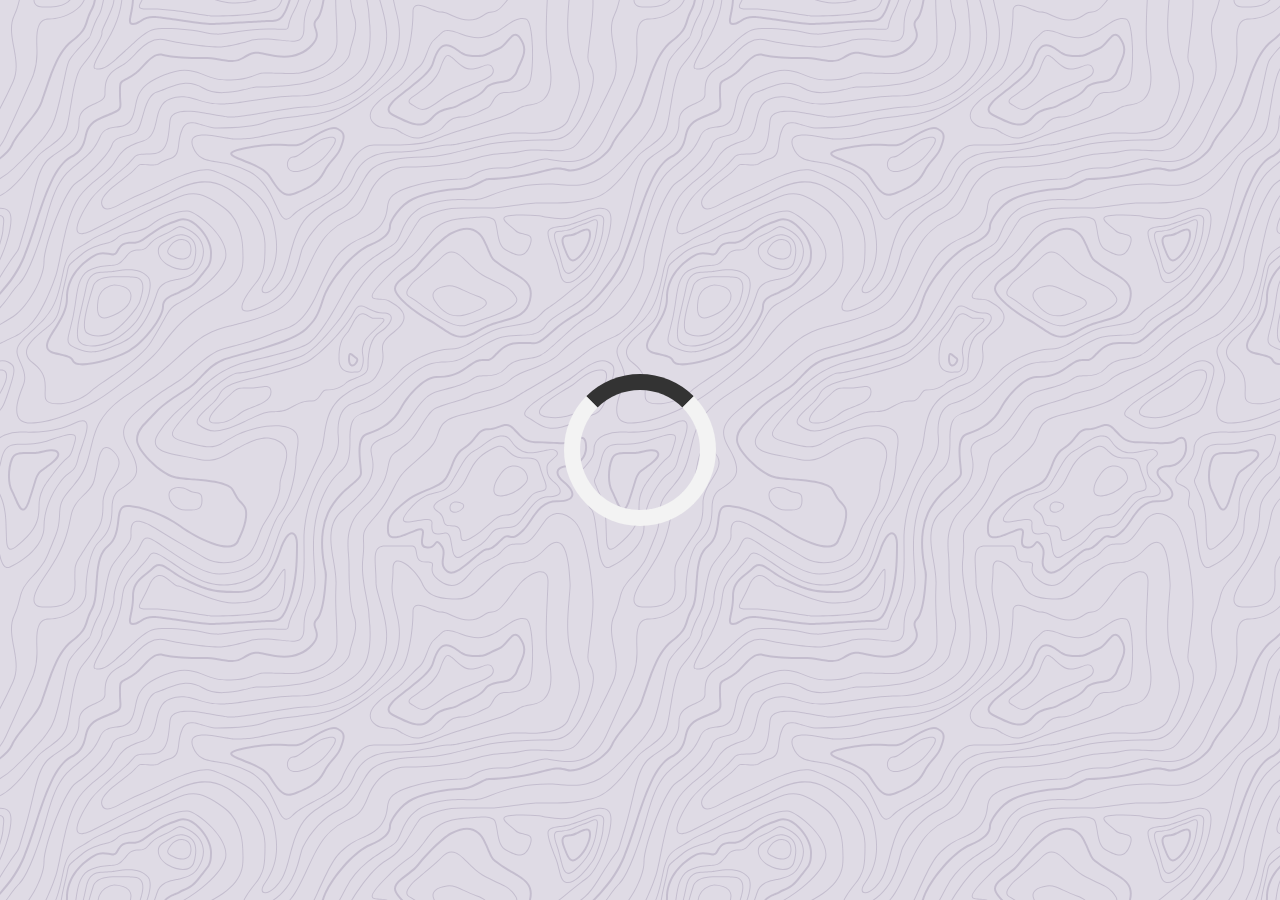
<file: index.html>
<!DOCTYPE html>
<html lang="en">
<head>
    <meta charset="UTF-8">
    <meta name="viewport" content="width=device-width, initial-scale=1.0">
    <title>Quote Generator</title>
    <link rel="icon" type="image/png" href="favicon.png">
    <link rel="stylesheet" href="https://cdnjs.cloudflare.com/ajax/libs/font-awesome/5.10.2/css/all.min.css"/>
    <link rel="stylesheet" href="style.css">
</head>
<body>
    <div class="quote-container" id="quote-container">
        <!-- Quote -->
        <div class="quote-text">
            <i class="fas fa-quote-left">
                <span id="quote"></span>
            </i>
            <!-- Author -->
            <div class="quote-author">
                <span id="author"></span>
            </div>
            <!-- Buttons -->
            <div class="button-container">
                <button class="twitter-button" id="twitter" title="tweet this!">
                    <i class="fab fa-twitter"></i>
                </button>
                <button id="new-quote">New Quote</button>
            </div>
        </div>
    </div>
    <!-- Loader -->
    <div class="loader" id="loader"></div>
    <!-- Script -->
    <script src="script.js"></script>
    <!-- locally loaded quotes -->
    <script src="quotes.js"></script> 
</body>
</html>
</file>
<file: style.css>
@import url('https://fonts.googleapis.com/css2?family=Playfair+Display&display=swap');


html {
  box-sizing: border-box;
}

body {
  margin: 0;
  min-height: 100vh;
  background-color: #DFDBE5;
  background-image: url("data:image/svg+xml,%3Csvg xmlns='http://www.w3.org/2000/svg' width='600' height='600' viewBox='0 0 600 600'%3E%3Cpath fill='%239C92AC' fill-opacity='0.4' d='M600 325.1v-1.17c-6.5 3.83-13.06 7.64-14.68 8.64-10.6 6.56-18.57 12.56-24.68 19.09-5.58 5.95-12.44 10.06-22.42 14.15-1.45.6-2.96 1.2-4.83 1.9l-4.75 1.82c-9.78 3.75-14.8 6.27-18.98 10.1-4.23 3.88-9.65 6.6-16.77 8.84-1.95.6-3.99 1.17-6.47 1.8l-6.14 1.53c-5.29 1.35-8.3 2.37-10.54 3.78-3.08 1.92-6.63 3.26-12.74 5.03a384.1 384.1 0 0 1-4.82 1.36c-2.04.58-3.6 1.04-5.17 1.52a110.03 110.03 0 0 0-11.2 4.05c-2.7 1.15-5.5 3.93-8.78 8.4a157.68 157.68 0 0 0-6.15 9.2c-5.75 9.07-7.58 11.74-10.24 14.51a50.97 50.97 0 0 1-4.6 4.22c-2.33 1.9-10.39 7.54-11.81 8.74a14.68 14.68 0 0 0-3.67 4.15c-1.24 2.3-1.9 4.57-2.78 8.87-2.17 10.61-3.52 14.81-8.2 22.1-4.07 6.33-6.8 9.88-9.83 12.99-.47.48-.95.96-1.5 1.48l-3.75 3.56c-1.67 1.6-3.18 3.12-4.86 4.9a42.44 42.44 0 0 0-9.89 16.94c-2.5 8.13-2.72 15.47-1.76 27.22.47 5.82.51 6.36.51 8.18 0 10.51.12 17.53.63 25.78.24 4.05.56 7.8.97 11.22h.9c-1.13-9.58-1.5-21.83-1.5-37 0-1.86-.04-2.4-.52-8.26-.94-11.63-.72-18.87 1.73-26.85a41.44 41.44 0 0 1 9.65-16.55c1.67-1.76 3.18-3.27 4.83-4.85.63-.6 3.13-2.96 3.75-3.57a71.6 71.6 0 0 0 1.52-1.5c3.09-3.16 5.86-6.76 9.96-13.15 4.77-7.42 6.15-11.71 8.34-22.44.86-4.21 1.5-6.4 2.68-8.6.68-1.25 1.79-2.48 3.43-3.86 1.38-1.15 9.43-6.8 11.8-8.72 1.71-1.4 3.26-2.81 4.7-4.3 2.72-2.85 4.56-5.54 10.36-14.67a156.9 156.9 0 0 1 6.1-9.15c3.2-4.33 5.9-7.01 8.37-8.07 3.5-1.5 7.06-2.77 11.1-4.02a233.84 233.84 0 0 1 7.6-2.2l2.38-.67c6.19-1.79 9.81-3.16 12.98-5.15 2.14-1.33 5.08-2.33 10.27-3.65l6.14-1.53c2.5-.63 4.55-1.2 6.52-1.82 7.24-2.27 12.79-5.06 17.15-9.05 4.05-3.72 9-6.2 18.66-9.9l4.75-1.82c1.87-.72 3.39-1.31 4.85-1.91 10.1-4.15 17.07-8.32 22.76-14.4 6.05-6.45 13.95-12.4 24.49-18.92 1.56-.96 7.82-4.6 14.15-8.33v-64.58c-4 8.15-8.52 14.85-12.7 17.9-2.51 1.82-5.38 4.02-9.04 6.92a1063.87 1063.87 0 0 0-6.23 4.98l-1.27 1.02a2309.25 2309.25 0 0 1-4.87 3.9c-7.55 6-12.9 10.05-17.61 13.19-3.1 2.06-3.86 2.78-8.06 7.13-5.84 6.07-11.72 8.62-29.15 10.95-11.3 1.5-20.04 4.91-30.75 11.07-1.65.94-7.27 4.27-6.97 4.1-2.7 1.58-4.69 2.69-6.64 3.66-5.63 2.8-10.47 4.17-15.71 4.17-17.13 0-41.44 11.51-51.63 22.83-12.05 13.4-31.42 27.7-45.25 31.16-7.4 1.85-11.85 7.05-14.04 14.69-1.26 4.4-1.58 8.28-1.58 13.82 0 .82.01.98.24 3.63.45 5.18.35 8.72-.77 13.26-1.53 6.2-4.89 12.6-10.59 19.43-13.87 16.65-22.88 46.58-22.88 71.68 0 2.39.02 4.26.06 8.75.12 10.8.1 15.8-.22 21.95-.56 11.18-2.09 20.73-5 29.3h-1.05c2.94-8.56 4.49-18.12 5.05-29.35.31-6.13.34-11.1.22-21.9-.04-4.48-.06-6.36-.06-8.75 0-25.32 9.07-55.47 23.12-72.32 5.6-6.72 8.88-12.99 10.38-19.03 1.09-4.4 1.18-7.85.74-12.93-.23-2.7-.24-2.86-.24-3.72 0-5.62.32-9.57 1.62-14.1 2.28-7.95 6.97-13.44 14.76-15.39 13.6-3.4 32.82-17.59 44.75-30.84C409 360.14 433.58 348.5 451 348.5c5.07 0 9.77-1.33 15.26-4.07 1.93-.96 3.9-2.05 6.58-3.62-.3.18 5.33-3.16 6.98-4.11 10.82-6.21 19.66-9.67 31.11-11.2 17.23-2.3 22.9-4.75 28.57-10.64 4.25-4.41 5.04-5.16 8.22-7.28 4.68-3.11 10.01-7.14 17.55-13.14a1113.33 1113.33 0 0 0 4.86-3.89l1.28-1.02a4668.54 4668.54 0 0 1 6.23-4.98c3.67-2.9 6.55-5.12 9.07-6.95 4.37-3.19 9.16-10.56 13.29-19.4v66.9zm0-116.23c-.62.01-1.27.06-1.95.13-6.13.63-13.83 3.45-21.83 7.45-3.64 1.82-8.46 2.67-14.17 2.71-4.7.04-9.72-.47-14.73-1.33-1.7-.3-3.26-.61-4.67-.93a31.55 31.55 0 0 0-3.55-.57 273.4 273.4 0 0 0-16.66-.88c-10.42-.16-17.2.74-17.97 2.73-.38.97.6 2.55 3.03 4.87 1.01.97 2.22 2.03 4.04 3.55a1746.07 1746.07 0 0 0 4.79 4.02c1.39 1.2 3.1 1.92 5.5 2.5.7.16.86.2 2.64.54 3.53.7 5.03 1.25 6.15 2.63 1.41 1.76 1.4 4.54-.15 8.88-2.44 6.83-5.72 10.05-10.19 10.33-3.63.23-7.6-1.29-14.52-5.06-4.53-2.47-6.82-7.3-8.32-15.26-.17-.87-.32-1.78-.5-2.86l-.43-2.76c-1.05-6.58-1.9-9.2-3.73-10.11-.81-.4-1.59-.74-2.36-1-2.27-.77-4.6-1.02-8.1-.92-2.29.07-14.7 1-13.77.93-20.55 1.37-28.8 5.05-37.09 14.99a133.07 133.07 0 0 0-4.25 5.44l-2.3 3.09-2.51 3.32c-4.1 5.36-7.06 8.48-10.39 11.12-.65.52-1.33 1.04-2.13 1.62l-4.11 2.94a106.8 106.8 0 0 0-5.16 3.99c-4.55 3.74-9.74 8.6-16.25 15.38-8.25 8.58-11.78 13.54-11.7 15.95.07 1.65 1.64 2.11 6.79 2.38 1.61.09 2.15.12 2.98.2 2.95.24 5.09.73 6.81 1.68 7.48 4.15 11.63 7.26 13.95 11.58 3.3 6.15.8 12.88-8.89 20.26-8.28 6.3-11.1 10.37-11.31 14.96-.06 1.17 0 1.93.26 4.43.69 6.47.25 10.65-2.8 17.42a44.23 44.23 0 0 1-4.16 7.53c-2.82 3.97-5.47 5.74-10.6 7.69-.43.16-3.34 1.23-4.27 1.59-1.8.68-3.38 1.36-5.01 2.14-4.18 2-8.4 4.6-13.1 8.24-8.44 6.51-13.23 14.56-15.98 25.06-1.1 4.2-1.55 6.81-2.8 15.21-1.26 8.6-2.17 12.64-4.08 16.55-2.1 4.28-11.93 26.59-12.97 28.88a382.7 382.7 0 0 1-6.37 13.41c-4.07 8.11-7.61 14.07-10.73 17.81-5.38 6.46-8.98 14.37-13.77 28.42a810.14 810.14 0 0 0-1.89 5.6c-1.8 5.35-2.96 8.6-4.26 11.85-6.13 15.32-25.43 26.31-46.46 26.31-11.2 0-20.58-2.74-31.02-8.55-5.6-3.13-4.55-2.42-22.26-14.54-14.33-9.8-17.7-10.73-20.47-6.9-.37.5-1.81 2.74-1.83 2.77a52.24 52.24 0 0 1-4.94 5.9c-.73.79-5.52 5.87-6.97 7.45-2.38 2.6-4.3 4.81-5.98 6.93a45.6 45.6 0 0 0-5.08 7.66c-1.29 2.57-1.9 5.25-2.66 10.6a997.6 997.6 0 0 1-.46 3.18h-1l.47-3.32c.77-5.45 1.4-8.2 2.75-10.9a46.54 46.54 0 0 1 5.2-7.84c1.7-2.14 3.63-4.38 6.03-6.98 1.45-1.59 6.24-6.68 6.96-7.46a51.58 51.58 0 0 0 4.84-5.78s1.47-2.26 1.86-2.8c3.25-4.5 7.08-3.44 21.84 6.67 17.67 12.08 16.62 11.38 22.19 14.48 10.3 5.73 19.5 8.43 30.53 8.43 20.65 0 39.57-10.77 45.54-25.69a219.7 219.7 0 0 0 4.24-11.8 6752.32 6752.32 0 0 0 1.88-5.6c4.83-14.16 8.47-22.14 13.96-28.73 3.05-3.66 6.56-9.57 10.6-17.61 1.97-3.93 4.04-8.31 6.35-13.38 1.03-2.28 10.88-24.61 12.98-28.91 1.85-3.79 2.75-7.76 4-16.25 1.24-8.44 1.7-11.07 2.81-15.32 2.8-10.7 7.71-18.94 16.33-25.6a73.18 73.18 0 0 1 13.29-8.35c1.66-.8 3.27-1.48 5.08-2.18.94-.36 3.86-1.43 4.28-1.59 4.95-1.88 7.44-3.55 10.14-7.33 1.35-1.9 2.68-4.3 4.06-7.37 2.97-6.58 3.39-10.59 2.72-16.9a27.13 27.13 0 0 1-.27-4.58c.22-4.94 3.21-9.24 11.7-15.7 9.33-7.11 11.66-13.34 8.62-19-2.2-4.09-6.25-7.12-13.55-11.17-1.57-.88-3.6-1.33-6.42-1.57-.8-.07-1.34-.1-2.95-.19-5.77-.3-7.63-.85-7.72-3.34-.1-2.81 3.5-7.87 11.97-16.69 6.53-6.8 11.75-11.69 16.33-15.45 1.79-1.47 3.42-2.72 5.2-4.03l4.12-2.94c.79-.58 1.46-1.08 2.1-1.59 3.26-2.6 6.16-5.65 10.21-10.94a383.2 383.2 0 0 0 2.5-3.32l2.31-3.09c1.8-2.39 3.04-4 4.29-5.48 8.47-10.17 16.98-13.96 37.27-15.3-.44.02 12-.9 14.32-.98 3.62-.1 6.05.16 8.46.98.8.27 1.62.62 2.47 1.04 2.27 1.14 3.17 3.87 4.27 10.85l.44 2.76c.17 1.07.33 1.97.5 2.83 1.44 7.69 3.62 12.29 7.8 14.57 6.76 3.68 10.6 5.15 13.99 4.94 4-.25 6.99-3.17 9.3-9.67 1.45-4.04 1.46-6.49.32-7.92-.9-1.12-2.28-1.62-5.57-2.27a55.8 55.8 0 0 1-2.67-.55c-2.54-.6-4.39-1.4-5.93-2.71a252.63 252.63 0 0 0-4.78-4.01 84.35 84.35 0 0 1-4.08-3.6c-2.73-2.6-3.86-4.43-3.28-5.95 1.02-2.64 7.82-3.54 18.93-3.37a230.56 230.56 0 0 1 16.73.88c2.76.39 3.2.49 3.68.6 1.4.3 2.95.62 4.62.91a82.9 82.9 0 0 0 14.56 1.32c5.56-.04 10.24-.86 13.73-2.6 8.1-4.05 15.89-6.9 22.17-7.56.7-.07 1.4-.11 2.05-.13v1zm0-100.94v1.5c-8.62 16.05-17.27 29.55-23.65 35.92-3.19 3.2-7.62 4.9-13.54 5.56-4.45.48-8.28.4-19.18-.2-9.91-.55-15.32-.44-20.52.78a84.05 84.05 0 0 1-15 2.11l-2.25.14c-12.49.75-19.37 1.78-32.72 5.74-4.5 1.33-9.27 2.49-14.3 3.48a246.27 246.27 0 0 1-32.6 3.97c-7.56.45-13.21.57-20.24.57-5.4 0-11.9 1.61-18 5.18-8.3 4.87-15.06 12.87-19.53 24.5a68.57 68.57 0 0 1-4.56 9.8c-3.6 6.2-6.92 8.99-13.38 12.18l-4.03 1.96a64.48 64.48 0 0 0-15.16 10.25c-8.2 7.33-13.72 16.63-22.54 35.6l-2.08 4.49c-7.3 15.7-11.5 23.3-17.35 29.87-7.7 8.66-20.25 14.42-40.31 20.08-4.37 1.23-19.04 5.08-19.24 5.13-6.92 1.87-11.68 3.34-15.63 4.92-10.55 4.22-18.71 10.52-36.38 26.52l-1.7 1.54c-8.58 7.76-13.41 11.9-18.81 15.88-3.95 2.9-8 5.67-12.97 8.91-2.06 1.34-10.3 6.6-12.33 7.94-11.52 7.5-18.53 13.04-24.62 20.08a62.01 62.01 0 0 0-6.44 8.85c-4.13 6.91-6.27 13.15-9.2 25.11l-1.54 6.26c-.6 2.45-1.15 4.54-1.72 6.58-2.97 10.7-6.9 17.36-14.78 26.91L69.6 491a148.51 148.51 0 0 0-4.19 5.3 23.9 23.9 0 0 0-3.44 6.28c-1.16 3.23-1.52 5.9-1.87 11.94-.58 10.05-1.42 15.04-4.63 22.67-1.57 3.72-5.66 14.02-6.41 15.8a73.46 73.46 0 0 1-3.57 7.4c-2.88 5.14-6.71 10.12-13.12 16.95-5.96 6.36-8.87 10.9-10.61 16a56.88 56.88 0 0 0-1.38 4.82l-.46 1.84h-1.03l.52-2.08c.52-2.09.92-3.49 1.4-4.9 1.8-5.25 4.78-9.9 10.84-16.36 6.35-6.78 10.13-11.7 12.97-16.77a72.5 72.5 0 0 0 3.52-7.29c.75-1.76 4.84-12.06 6.4-15.8 3.17-7.5 3.99-12.4 4.56-22.33.35-6.14.72-8.88 1.93-12.23a24.9 24.9 0 0 1 3.58-6.54c1.27-1.7 2.6-3.37 4.22-5.34l4.11-4.95c7.8-9.46 11.66-16 14.59-26.54.56-2.04 1.1-4.12 1.71-6.56l1.53-6.26c2.96-12.04 5.13-18.36 9.32-25.39 1.84-3.08 4-6.05 6.54-8.99 6.17-7.12 13.24-12.7 24.83-20.26 2.05-1.33 10.28-6.6 12.33-7.94 4.96-3.22 9-5.98 12.92-8.87 5.37-3.95 10.19-8.08 18.74-15.82l1.7-1.54c17.76-16.09 25.98-22.43 36.67-26.7 4-1.6 8.8-3.09 15.75-4.96.21-.06 14.87-3.9 19.22-5.13 19.9-5.61 32.32-11.31 39.85-19.78 5.76-6.48 9.93-14.02 17.18-29.64l2.09-4.5c8.87-19.07 14.44-28.46 22.77-35.9a65.48 65.48 0 0 1 15.38-10.4l4.04-1.97c6.3-3.1 9.47-5.77 12.96-11.77a67.6 67.6 0 0 0 4.48-9.67c4.56-11.84 11.47-20.02 19.97-25 6.25-3.66 12.93-5.32 18.5-5.32 7.01 0 12.65-.12 20.17-.57a245.3 245.3 0 0 0 32.47-3.96c5-.98 9.75-2.13 14.22-3.45 13.43-3.98 20.38-5.02 32.94-5.78l2.24-.14c5.76-.37 9.8-.9 14.85-2.09 5.31-1.25 10.79-1.35 22.6-.7 9.04.5 12.84.58 17.21.1 5.71-.62 9.94-2.26 12.95-5.26 6.44-6.45 15.3-20.37 24.35-36.72zm0 450.21c-1.28-4.6-2.2-10.55-3.33-20.25l-.24-2.04-.23-2.03c-1.82-15.7-3.07-21.98-5.55-24.47-2.46-2.46-3.04-5.03-2.52-8.64.1-.6.18-1.1.39-2.15.69-3.54.77-5.04.08-6.84-.91-2.38-3.31-4.41-7.79-6.26-5.08-2.09-6.52-4.84-4.89-8.44.66-1.45 1.79-3.02 3.52-5.01 1.04-1.2 5.48-5.96 5.08-5.53 6.15-6.7 8.98-11.34 8.98-16.48a15.2 15.2 0 0 1 6.5-12.89v1.26a14.17 14.17 0 0 0-5.5 11.63c0 5.47-2.93 10.29-9.24 17.16.38-.42-4.04 4.33-5.07 5.5-1.67 1.93-2.75 3.43-3.36 4.77-1.37 3.04-.23 5.22 4.36 7.1 4.71 1.95 7.32 4.16 8.34 6.83.78 2.04.7 3.67-.03 7.4-.2 1.03-.3 1.51-.38 2.09-.48 3.33.03 5.59 2.23 7.8 2.74 2.74 3.98 8.96 5.84 25.06l.24 2.03.23 2.04c.82 7.01 1.53 12.06 2.34 16.03v4.33zm0-62.16c-1.4-3.13-4.43-9.9-4.95-11.17-1.02-2.53-1.25-3.8-.91-5.18.2-.84 2.05-4.68 2.32-5.33a70.79 70.79 0 0 0 3.54-11.2v3.99a62.82 62.82 0 0 1-2.62 7.6c-.31.75-2.09 4.46-2.27 5.18-.28 1.12-.08 2.22.87 4.57.41 1.02 2.5 5.7 4.02 9.09v2.45zm0-85.09c-1.65 1.66-3.66 2.9-6.4 4.13-.25.1-13.97 5.47-20.4 8.43-9.35 4.32-16.7 5.9-23.03 5.25-5.08-.53-9.02-2.25-14.77-5.92l-3.2-2.07a77.4 77.4 0 0 0-5.44-3.27c-4.05-2.18-3.25-5.8 1.47-10.47 3.71-3.68 9.6-7.93 18.73-13.8l4.46-2.82c17.95-11.33 18.22-11.5 22.27-14.74 11.25-9 19.69-14.02 26.31-15.1v1.02c-6.37 1.1-14.62 6-25.69 14.86-4.1 3.28-4.34 3.44-22.36 14.8a652.4 652.4 0 0 0-4.45 2.83c-9.07 5.83-14.92 10.05-18.57 13.66-4.31 4.28-4.95 7.13-1.7 8.88 1.7.91 3.29 1.88 5.5 3.3l3.2 2.08c5.64 3.59 9.45 5.25 14.34 5.76 6.13.64 13.32-.9 22.52-5.15 6.46-2.98 20.18-8.35 20.4-8.44 3.04-1.37 5.1-2.71 6.81-4.69v1.47zm0-41.37v1c-6.56.26-12.11 3.13-19.71 9.08l-4.63 3.68a51.87 51.87 0 0 1-4.4 3.14c-.82.52-5.51 3.33-6.22 3.76-3.31 2-6.15 3.8-8.87 5.6a112.61 112.61 0 0 0-8.16 5.92c-4.61 3.72-7.4 6.9-7.97 9.35-.63 2.67 1.48 4.53 7.05 5.46 10.7 1.78 20.92-.05 30.45-4.65a61.96 61.96 0 0 0 17.1-12.2 41.8 41.8 0 0 0 5.36-7.42v1.92a38.94 38.94 0 0 1-4.64 6.19 62.95 62.95 0 0 1-17.39 12.41c-9.7 4.68-20.13 6.55-31.05 4.73-6.06-1-8.65-3.29-7.85-6.67.64-2.74 3.53-6.05 8.31-9.9 2.35-1.9 5.1-3.88 8.24-5.97 2.73-1.82 5.58-3.61 8.9-5.62.72-.44 5.4-3.24 6.22-3.75 1.26-.8 2.6-1.76 4.3-3.09.8-.62 3.9-3.1 4.63-3.67 7.77-6.1 13.49-9.04 20.33-9.3zm0-154.6v1c-1.75-.24-4.3.23-7.82 1.55-10.01 3.75-13.8 5.07-19.15 6.76-1.78.56-2.63.83-3.87 1.24-1.48.5-3.16.76-6.74 1.16a1550.34 1550.34 0 0 0-2.64.3c-7.8.94-11.28 2.47-11.28 6.07 0 4.45 2.89 13.18 7.96 25.81a57.34 57.34 0 0 1 2.33 7.6 258.32 258.32 0 0 1 .84 3.46c1.86 7.62 3.17 10.71 5.56 11.67 2.21.88 4.7.6 7.47-.72 3.48-1.69 7.22-4.94 11.2-9.47 1.52-1.7 2.97-3.49 4.59-5.57l3.16-4.1c2.59-3.23 6.07-12.21 8.39-20.23v3.45c-2.29 7.2-5.27 14.5-7.61 17.41-.44.55-2.67 3.46-3.15 4.09-1.63 2.1-3.1 3.9-4.62 5.62-4.08 4.61-7.9 7.94-11.53 9.7-2.99 1.44-5.77 1.75-8.28.74-2.84-1.13-4.2-4.34-6.15-12.35a2097.48 2097.48 0 0 1-.84-3.46c-.8-3.2-1.47-5.45-2.28-7.46-5.14-12.8-8.04-21.55-8.04-26.19 0-4.37 3.84-6.06 12.16-7.07a160.9 160.9 0 0 1 2.65-.3c3.5-.39 5.15-.64 6.53-1.1 1.26-.42 2.1-.7 3.88-1.26 5.34-1.68 9.11-3 19.1-6.74 3.53-1.32 6.22-1.84 8.18-1.61zM0 292c10.13-11.31 18.13-23.2 23.07-35.39 3.3-8.14 6.09-16.12 10.81-30.55l1.59-4.84c6.53-19.94 10.11-29.82 14.77-39.56 6.07-12.72 12.55-21.18 20.27-25.54 6.66-3.76 10.2-7.86 12.22-13.15a46.6 46.6 0 0 0 1.86-6.58c1.23-5.2 2.05-7.59 3.93-10.36 2.45-3.62 6.27-6.53 12.1-8.96 15.78-6.58 16.73-7.04 18.05-9.01.65-.98.83-2.15.74-4.51-.03-.73-.23-3.82-.24-4A93.8 93.8 0 0 1 119 94c0-10.04.18-11.37 2.37-13.15.52-.42 1.13-.8 2.07-1.3.27-.14 2.18-1.12 2.84-1.48a68.4 68.4 0 0 0 9.12-5.87c2.06-1.54 2.64-2.14 8.01-7.93 3.78-4.09 6.21-6.36 8.96-8.12 3.64-2.33 7.2-3.12 10.9-2.11 4.4 1.2 10.81 2 18.78 2.46 6.9.4 12.9.5 21.95.5 4.87 0 8.97.47 15.4 1.57 7.77 1.33 9.3 1.54 12.38 1.54 4.05 0 7.43-.88 10.68-2.95 5.06-3.22 8.11-4.67 11.2-5.2 3.62-.64 4.77-.46 16.55 2.06 17.26 3.7 30.85 1.36 41.06-9.7 5.1-5.53 5.48-8.9 3.48-14.8-.83-2.42-1.03-3.1-1.17-4.3-.29-2.52.5-4.71 2.71-6.93 2.65-2.65 4.72-9.17 6.22-18.29h2.03c-1.56 9.71-3.77 16.65-6.83 19.7-1.79 1.8-2.36 3.39-2.14 5.28.11 1 .3 1.63 1.07 3.9 2.22 6.53 1.76 10.66-3.9 16.8-10.77 11.66-25.07 14.13-42.95 10.3-11.42-2.45-12.55-2.62-15.78-2.06-2.77.48-5.62 1.84-10.47 4.92a20.93 20.93 0 0 1-11.76 3.27c-3.25 0-4.81-.22-12.73-1.57C212.74 59.46 208.73 59 204 59c-9.1 0-15.11-.1-22.07-.5-8.09-.47-14.62-1.29-19.2-2.54-5.62-1.53-10.17 1.38-17.85 9.66-5.5 5.94-6.08 6.53-8.28 8.18a70.38 70.38 0 0 1-9.38 6.03c-.68.37-2.58 1.35-2.84 1.49-.84.44-1.35.76-1.75 1.08C121.16 83.6 121 84.8 121 94c0 1.85.06 3.54.17 5.44 0 .17.2 3.28.24 4.03.1 2.75-.13 4.29-1.08 5.71-1.67 2.5-2.27 2.8-18.95 9.74-5.48 2.29-8.99 4.96-11.2 8.24-1.71 2.51-2.47 4.73-3.64 9.7-.83 3.5-1.21 4.92-1.94 6.83-2.18 5.73-6.05 10.19-13.1 14.18-7.3 4.12-13.55 12.28-19.46 24.66-4.6 9.64-8.17 19.46-14.67 39.32l-1.58 4.84c-4.75 14.47-7.54 22.48-10.86 30.69-5.28 13.01-13.95 25.65-24.93 37.6v-2.97zm0 78v-.5l1-.01c6.32 0 7.47 5.2 4.6 13.36a60.36 60.36 0 0 1-5.6 11.3v-1.92a57.76 57.76 0 0 0 4.65-9.72c2.69-7.6 1.71-12.02-3.65-12.02-.34 0-.67 0-1 .02v-46.59a340.96 340.96 0 0 0 13.71-8.34c13.66-9.46 29.79-37.6 29.79-53.59 0-18.1 21.57-72.64 32.23-79.42 12.71-8.09 32.24-27.96 35.8-37.75 1.93-5.3 5.5-7.27 14.42-9.37 6.15-1.44 8.64-2.42 10.67-4.79 1.5-1.74 2.72-4.79 4.33-10.3.23-.78 1.9-6.68 2.43-8.46 3.62-12.08 7.3-18.49 13.47-20.39 2.5-.76 3.03-.98 9.74-3.7 7.49-3.03 11.97-4.43 17.12-4.92 6.75-.65 13.13.75 19.55 4.67 5.43 3.32 12.19 4.72 20.17 4.56 6.03-.12 12.2-1.07 19.83-2.8 1.82-.4 7.38-1.74 8.26-1.94 2.69-.6 4.34-.89 5.48-.89 4.97 0 8.93-.05 14.2-.27 7.9-.32 15.56-.92 22.75-1.88 8.5-1.14 15.9-2.73 21.88-4.82 18.9-6.62 32.64-18.3 33.67-27.59.29-2.56.4-2.96 2.79-11.11 2.33-7.95 3.21-12.93 2.72-18.23-.2-2.24-.69-4.38-1.48-6.42-1.5-3.92-2.63-9.4-3.43-16.18h.9c.77 6.47 1.89 11.72 3.47 15.82a24.93 24.93 0 0 1 1.54 6.69c.5 5.46-.4 10.54-2.77 18.6-2.36 8.06-2.47 8.47-2.74 10.95-1.09 9.75-15.1 21.68-34.33 28.41-6.06 2.12-13.52 3.72-22.09 4.87-7.22.96-14.92 1.57-22.83 1.89-5.3.21-9.27.27-14.25.27-1.04 0-2.64.27-5.26.87-.87.2-6.43 1.53-8.26 1.94-7.68 1.73-13.92 2.7-20.03 2.82-8.15.17-15.1-1.27-20.71-4.7-6.23-3.81-12.4-5.16-18.93-4.54-5.04.48-9.44 1.86-16.84 4.86-6.75 2.74-7.29 2.95-9.82 3.73-5.73 1.76-9.28 7.96-12.81 19.72-.53 1.77-2.2 7.66-2.43 8.46-1.66 5.65-2.91 8.78-4.53 10.67-2.22 2.58-4.84 3.62-12.01 5.3-7.8 1.83-11.13 3.66-12.9 8.54-3.65 10.04-23.32 30.06-36.2 38.25C65.94 190 44.5 244.2 44.5 262c0 16.34-16.3 44.78-30.22 54.41-2.14 1.48-8.24 5.12-14.28 8.68v-1.16 46.09zm0-173.7v-1.11c7.42-3.82 14.55-10.23 21.84-18.98 3.8-4.56 14.21-18.78 15.79-20.55 1.8-2.04 4.06-3.96 7.42-6.45 1.08-.8 4.92-3.57 5.49-3.99 9.36-6.85 14-11.96 15.98-19.36.8-2.98 1.54-6.78 2.46-12.3.23-1.44 2-12.46 2.56-15.79 2.87-16.77 5.73-26.79 10.07-32.1C92.46 52.43 101.5 38.13 101.5 33c0-2.54.34-3.35 6.05-15.71.68-1.49 1.25-2.74 1.77-3.93 2.5-5.75 3.9-10.04 4.14-13.36h1c-.23 3.48-1.66 7.87-4.23 13.76-.52 1.2-1.09 2.45-1.78 3.95-5.54 12.01-5.95 12.99-5.95 15.29 0 5.47-9.09 19.84-20.11 33.31-4.2 5.12-7.03 15.06-9.86 31.64-.57 3.33-2.33 14.33-2.57 15.78-.92 5.56-1.67 9.38-2.48 12.4-2.05 7.68-6.82 12.93-16.35 19.91l-5.49 3.98c-3.3 2.45-5.51 4.34-7.27 6.31-1.53 1.73-11.94 15.93-15.76 20.53-7.52 9.02-14.88 15.6-22.61 19.46zm0 361.83v-4.33c.48 2.36 1 4.35 1.6 6.15 2 6.03 4.6 8.26 8.19 6.59C28.76 557.69 43.5 542.4 43.5 527c0-16.2 6.37-31.99 17.1-46.3 1.88-2.5 3.66-4.4 5.53-6 .73-.62 1.45-1.18 2.3-1.8l2-1.43c3.68-2.68 5.32-5.28 7.08-12.59.75-3.07 1.38-5.02 4.2-13.26l.63-1.88c3.24-9.58 4.56-14.97 4.17-18.65-.48-4.43-3.8-5.23-11.3-1.64a81.12 81.12 0 0 1-9.15 3.7c-13.89 4.67-26.96 5.8-42.66 5.42l-1.95-.05-1.45-.02a39.8 39.8 0 0 0-15.05 2.96A21.81 21.81 0 0 0 0 438.37v-1.26a23.55 23.55 0 0 1 4.55-2.57 40.77 40.77 0 0 1 16.92-3.02l1.95.05c15.6.38 28.57-.75 42.32-5.37a80.12 80.12 0 0 0 9.04-3.65c8.04-3.84 12.16-2.85 12.72 2.43.42 3.89-.92 9.34-4.21 19.08l-.64 1.88c-2.8 8.2-3.43 10.15-4.16 13.18-1.82 7.52-3.59 10.34-7.47 13.16l-2 1.43c-.84.6-1.54 1.15-2.25 1.75a35.45 35.45 0 0 0-5.37 5.84c-10.61 14.15-16.9 29.74-16.9 45.7 0 15.88-15 31.45-34.29 40.45-4.3 2.01-7.39-.66-9.56-7.18-.23-.68-.44-1.39-.65-2.13zm0-62.16v-2.45l1.46 3.27c2.1 4.8 3.46 10.33 4.26 16.77.66 5.3.84 9.3 1.04 18.5.2 9.32.5 12.75 1.63 15.05 1.28 2.6 3.67 2.35 8.29-1.5 17.14-14.3 21.82-22.9 21.82-38.62 0-7.17 1.1-12.39 3.7-17.68 2.27-4.67 3.65-6.62 13.4-19.62a69.8 69.8 0 0 1 7.6-8.79 44.76 44.76 0 0 1 3.54-3.06c.38-.3.64-.52.89-.74a10.47 10.47 0 0 0 2.63-3.32 35.78 35.78 0 0 0 2.26-5.94l.37-1.2.36-1.15c.29-.91.48-1.55.66-2.16.45-1.53.74-2.68.91-3.66.38-2.2.12-3.49-.85-4.15-2.35-1.61-9.28-.24-23.8 4.94-9.54 3.4-16.12 4.17-27.85 4.26-7.71.06-10.43.4-13.25 2.12-3.48 2.12-5.84 6.4-7.58 14.26-.5 2.2-.99 4.19-1.49 5.98v-3.98l.51-2.22c1.8-8.1 4.28-12.6 8.04-14.9 3.04-1.85 5.86-2.2 13.77-2.26 11.61-.09 18.1-.84 27.51-4.2 14.93-5.32 21.95-6.71 24.7-4.83 1.38.94 1.71 2.6 1.28 5.15a33.69 33.69 0 0 1-.94 3.78l-.66 2.17-.36 1.15-.37 1.2a36.64 36.64 0 0 1-2.33 6.1c-.8 1.53-1.61 2.52-2.86 3.61l-.92.77-1.02.83c-.9.74-1.65 1.4-2.47 2.18a68.84 68.84 0 0 0-7.48 8.66c-9.7 12.93-11.07 14.87-13.31 19.46-2.52 5.15-3.59 10.22-3.59 17.24 0 16.04-4.82 24.91-22.18 39.38-5.04 4.2-8.18 4.55-9.83 1.18-1.22-2.5-1.52-5.94-1.73-15.47-.2-9.16-.38-13.15-1.03-18.4-.79-6.34-2.12-11.8-4.19-16.49L0 495.98zM379.27 0h1.04l1.5 5.26c3.28 11.56 4.89 19.33 5.26 27.8.49 11.01-1.52 21.26-6.63 31.17-7.8 15.13-20.47 26.5-36.22 34.1-12.38 5.96-26.12 9.17-36.22 9.17-6.84 0-17.24 1.38-37.27 4.62l-2.27.37c-24.5 3.99-31.65 5-37.46 5-3.49 0-4.08-.08-19.54-2.8-3.56-.64-6.32-1.1-9-1.5-20.23-2.96-31-1.2-31.96 7.86-.1.85-.18 1.72-.29 2.81l-.27 2.73c-1.1 10.9-2.02 15.73-4.31 19.96-2.9 5.34-7.77 7.95-15.63 7.95-10.2 0-12.92.6-15.5 3.17.52-.51-5.03 5.85-8.16 8.7-2.75 2.5-14.32 12.55-15.77 13.83a341.27 341.27 0 0 0-6.54 5.92c-6.97 6.49-11.81 11.76-14.6 16.15-5.92 9.3-10.48 18.04-11.69 24.08-1.66 8.3 3.67 9.54 19.02 1.21a626.23 626.23 0 0 1 44.54-21.9c3.5-1.56 14.04-6.2 15.68-6.95 5.05-2.25 8.3-3.8 10.78-5.15l1.95-1.07 2.18-1.18c1.76-.94 3.38-1.76 5-2.55 18.1-8.72 34.48-10.46 50.33-1.2 22.89 13.34 38.28 37.02 38.28 56.44 0 19.12-.73 25.13-5.18 33.2a45.32 45.32 0 0 1-4.94 7.12c-6.47 7.77-11.81 16.2-12.76 21.27-1.2 6.34 4.69 7.03 20.17-.05 13.31-6.08 22.4-14.95 28.5-26.32a80.51 80.51 0 0 0 6.1-15.13c.9-2.98 3.17-11.65 3.41-12.48a29.02 29.02 0 0 1 1.75-4.83c7.47-14.93 21.09-30.5 36.25-37.24 7.61-3.38 13-9.65 19.4-20.79.84-1.48 4.26-7.64 5.14-9.17 3.52-6.1 6.22-9.7 9.37-11.98 10.15-7.4 28.7-11.1 50.29-11.1 7.52 0 16.54-1.24 27.51-3.58a420.1 420.1 0 0 0 14.96-3.52c-1.3.33 15.54-3.98 19.42-4.89 14.15-3.33 41.07-5.01 64.11-5.01 17.36 0 27.82-9.23 38.53-38.67 6.62-18.21 6.62-26.37 2.69-34.35l-1.18-2.37A13.36 13.36 0 0 1 587.5 58c0-4.03 0-4.01 2.5-24.56.46-3.73.8-6.74 1.12-9.64.9-8.45 1.38-15.2 1.38-20.8 0-.94-.02-1.94-.04-3h1c.03 1.06.04 2.06.04 3 0 5.65-.48 12.43-1.39 20.9-.3 2.91-.66 5.93-1.11 9.66-2.5 20.45-2.5 20.47-2.5 24.44 0 1.97.45 3.57 1.45 5.68.24.51 1.16 2.35 1.17 2.36 4.06 8.24 4.06 16.68-2.65 35.13-10.84 29.8-21.63 39.33-39.47 39.33-22.96 0-49.83 1.68-63.89 4.99-3.86.9-20.69 5.2-19.4 4.88a421.05 421.05 0 0 1-14.99 3.53c-11.04 2.35-20.11 3.6-27.72 3.6-21.4 0-39.76 3.67-49.7 10.9-3 2.19-5.64 5.7-9.1 11.68-.87 1.52-4.29 7.68-5.14 9.17-6.49 11.3-12 17.71-19.86 21.2-14.9 6.63-28.38 22.03-35.75 36.77a28.17 28.17 0 0 0-1.69 4.67c-.23.8-2.5 9.49-3.4 12.5a81.48 81.48 0 0 1-6.19 15.3c-6.2 11.56-15.44 20.58-28.96 26.76-16.1 7.36-23 6.55-21.58-1.04 1-5.29 6.4-13.83 12.99-21.73a44.33 44.33 0 0 0 4.82-6.96c4.35-7.88 5.06-13.77 5.06-32.72 0-19.04-15.19-42.4-37.72-55.55-15.57-9.08-31.62-7.38-49.45 1.21a132.9 132.9 0 0 0-7.14 3.71l-1.95 1.07a158.83 158.83 0 0 1-10.85 5.19c-1.65.74-12.18 5.38-15.69 6.95a625.25 625.25 0 0 0-44.46 21.86c-15.95 8.66-22.37 7.16-20.48-2.29 1.24-6.2 5.83-15.02 11.82-24.42 2.85-4.48 7.74-9.8 14.77-16.34 1.98-1.85 4.12-3.79 6.56-5.94 1.46-1.29 13.02-11.33 15.75-13.82 3.09-2.8 8.6-9.14 8.14-8.67 2.82-2.82 5.75-3.46 16.2-3.46 7.5 0 12.04-2.43 14.75-7.42 2.2-4.07 3.11-8.84 4.2-19.59l.26-2.73.3-2.81c.56-5.42 4.47-8.5 11.23-9.6 5.44-.88 12.51-.51 21.86.86 2.7.4 5.47.86 9.04 1.49 15.33 2.7 15.96 2.8 19.36 2.8 5.73 0 12.9-1.03 37.3-5l2.27-.36c20.1-3.26 30.52-4.64 37.43-4.64 9.95 0 23.54-3.18 35.78-9.08 15.57-7.5 28.09-18.73 35.78-33.65 5.02-9.75 7-19.82 6.51-30.67-.37-8.37-1.96-16.08-5.23-27.57L379.27 0zm13.68 0h1.02c.78 3.9 1.92 8.7 3.51 14.88 3.63 14.05 3.06 27.03-.75 38.77a61 61 0 0 1-11.35 20.68 138.36 138.36 0 0 1-19.32 18.77c-11.32 9.02-23.36 15.49-35.95 18.39a258.63 258.63 0 0 1-22.57 4.07c-3.17.44-6.36.85-10.3 1.32l-9.39 1.12c-11.53 1.41-17.45 2.55-21.64 4.46-9.28 4.21-28.35 6.04-49.21 6.04-1.37 0-2.8-.12-4.3-.35-2.62-.41-5-1.03-9.14-2.29-7.34-2.21-9.63-2.75-12.63-2.56-3.9.23-6.63 2.29-8.47 6.89-1.86 4.66-2.42 7.53-3.34 14.98-1.1 8.98-2.87 12.12-9.97 14.3a40.12 40.12 0 0 0-6.8 2.66c-.63.33-1.16.64-1.76 1.02l-1.34.86c-1.9 1.14-3.86 1.49-9.25 1.49-3.2 0-8.83-.55-9.51-.39-1.22.28-.75-.14-7.14 6.24-1.5 1.5-3.49 3.18-6.32 5.37-1.52 1.18-7.16 5.43-7.94 6.03-4.96 3.78-8.33 6.6-11.06 9.38-4.88 4.98-6.85 9.15-5.56 12.7 1.34 3.67 4.07 4.42 8.9 2.82a55.72 55.72 0 0 0 7.77-3.48c1.5-.77 7.78-4.13 9.37-4.96a116.8 116.8 0 0 1 12.31-5.68 162.2 162.2 0 0 0 11.04-4.84c2.04-.97 10.74-5.16 13-6.22 4.41-2.1 8.1-3.78 11.65-5.29 17.14-7.3 29.32-9.9 37.67-6.65l5.43 2.1c2.3.88 4.17 1.62 6.02 2.38a150.9 150.9 0 0 1 13.07 6c18.34 9.63 30.35 22.13 34.79 39.87 6.96 27.85 3.6 45.53-8.08 62.4-3.97 5.75-3.52 9.2.06 8.97 4.14-.28 10.21-4.95 15.11-12.52 3.1-4.8 5.1-10.45 8.05-21.53l1.69-6.35c.66-2.47 1.24-4.52 1.83-6.5 4.93-16.56 11-27.28 21.56-34.76 7.15-5.06 23.73-15.5 25.48-16.75 6.74-4.81 10.53-9.44 14.34-18 7.74-17.44 21.09-24.34 44.47-24.34 9.36 0 17.91-1.13 29.53-3.49a624.86 624.86 0 0 0 6.2-1.28c2.4-.5 4.07-.84 5.66-1.13 4.03-.74 7.04-1.1 9.61-1.1 4.44 0 9.39-1 31.39-5.99l2.95-.66c16.34-3.67 25.64-5.35 31.66-5.35 1.54 0 2.4.01 6.4.1 7.8.15 12.27.13 17.33-.2 16.41-1.06 26.73-5.36 29.8-14.56a87.1 87.1 0 0 1 3.55-8.83c-.15.31 2.29-4.96 2.9-6.38 5.38-12.3 5.57-21.92-1.44-39.44a86.4 86.4 0 0 1-5.26-20.72c-1.61-11.98-1.38-23.14.1-40.35l.2-2.12h1l-.2 2.2c-1.48 17.15-1.7 28.24-.11 40.14a85.4 85.4 0 0 0 5.2 20.47c7.1 17.78 6.91 27.67 1.43 40.22-.62 1.43-3.06 6.72-2.91 6.4a86.17 86.17 0 0 0-3.52 8.73c-3.23 9.72-13.9 14.15-30.68 15.24-5.1.33-9.58.35-17.42.2-3.98-.09-4.84-.1-6.37-.1-5.91 0-15.18 1.67-31.44 5.32l-2.95.67c-22.16 5.02-27.05 6.01-31.61 6.01-2.5 0-5.45.36-9.43 1.09-1.58.29-3.25.62-5.64 1.11a4894.21 4894.21 0 0 0-6.2 1.29c-11.68 2.37-20.3 3.51-29.73 3.51-23.02 0-36 6.71-43.53 23.66-3.9 8.8-7.82 13.58-14.7 18.5-1.78 1.27-18.36 11.7-25.48 16.75-10.34 7.32-16.3 17.87-21.19 34.23-.58 1.96-1.15 4-1.82 6.47l-1.69 6.35c-2.98 11.18-5 16.9-8.17 21.81-5.05 7.81-11.37 12.68-15.89 12.98-4.7.31-5.3-4.23-.94-10.53 11.52-16.64 14.82-34.03 7.92-61.6-4.35-17.42-16.16-29.72-34.27-39.22-4-2.1-8.2-4-12.99-5.97-1.84-.75-3.7-1.49-6-2.38l-5.43-2.08c-8.03-3.12-20.02-.58-36.92 6.63-3.52 1.5-7.21 3.19-11.61 5.27l-13 6.22c-4.71 2.22-8.16 3.75-11.11 4.88a115.87 115.87 0 0 0-12.21 5.63c-1.58.83-7.86 4.18-9.37 4.96a56.55 56.55 0 0 1-7.9 3.54c-5.3 1.75-8.62.85-10.17-3.43-1.46-4.02.66-8.5 5.8-13.74 2.75-2.82 6.16-5.66 11.15-9.48.79-.6 6.43-4.85 7.94-6.02a66.96 66.96 0 0 0 6.23-5.28c6.74-6.74 6.1-6.16 7.61-6.51.87-.2 6.69.36 9.74.36 5.22 0 7.03-.32 8.74-1.35l1.31-.84c.62-.4 1.18-.72 1.84-1.07a41.07 41.07 0 0 1 6.96-2.72c6.64-2.04 8.22-4.84 9.28-13.47.93-7.53 1.5-10.47 3.4-15.24 1.99-4.95 5.04-7.26 9.34-7.51 3.17-.2 5.5.35 12.97 2.6a63.54 63.54 0 0 0 9.02 2.26c1.45.22 2.83.34 4.14.34 20.71 0 39.7-1.82 48.8-5.96 4.32-1.96 10.29-3.1 21.93-4.53l9.4-1.12c3.92-.48 7.11-.88 10.27-1.32 8.16-1.14 15.4-2.43 22.49-4.06 12.42-2.86 24.33-9.26 35.55-18.2a137.4 137.4 0 0 0 19.18-18.64 60.02 60.02 0 0 0 11.15-20.32c3.76-11.57 4.32-24.36.75-38.23A284.86 284.86 0 0 1 392.95 0zM506.7 0h1.26c-.5.66-.9 1.18-1.17 1.51-3.95 4.96-6.9 7.92-9.82 9.57A10.02 10.02 0 0 1 492 12.5c-2.38 0-4.24.67-6.71 2.21l-2.65 1.71c-4.38 2.8-8.01 4.08-13.64 4.08-5.6 0-9.99-1.26-16.08-4.05a202.63 202.63 0 0 1-2.3-1.06l-2.18-.98c-1.6-.7-2.92-1.17-4.17-1.48a13.42 13.42 0 0 0-3.27-.43c-2.3 0-4.3-.68-11-3.37l-1.56-.62c-5-1.97-8.1-2.82-10.52-2.66-2.93.2-4.42 2.03-4.42 6.15 0 20.76-5.21 50.42-12.15 57.35-7.58 7.59-26.55 23.7-34.06 29.06-13.16 9.4-31.17 20.2-44.11 25.06a106.87 106.87 0 0 1-13.32 4.03c-3.28.78-6.6 1.43-11.25 2.24-.53.1-8.8 1.5-11.5 1.99-4.86.87-9.3 1.74-14 2.76-20.62 4.48-25.07 5.01-38.11 5.01-2.49 0-2.9-.07-14.05-2-2.42-.42-4.31-.73-6.15-1-8.11-1.19-13.83-1.36-17.64-.2-4.54 1.4-5.93 4.65-3.7 10.52 2.02 5.28 4.84 8.61 8.84 10.74 3.26 1.74 6.75 2.6 13.82 3.71 9.42 1.48 10.94 1.75 15.5 2.92a78.2 78.2 0 0 1 18.62 7.37c8.3 4.58 14.58 11.5 19.98 20.89 2.73 4.73 9.46 19.33 10.54 21.19 3.4 5.85 6.26 6.63 10.89 2 4.95-4.94 10.35-8.37 21.13-14.06.47-.25 2.06-1.1 2.12-1.12 7.98-4.21 11.92-6.51 15.87-9.54 5.11-3.9 8.66-8.1 10.77-13.11 8.52-20.24 20.75-33.31 32.46-33.31l5.5.03c10.53.08 17.35.02 24.9-.31 13.66-.62 23.78-2.09 29.39-4.67 5.85-2.7 13.42-5.49 24.18-9.02 3.46-1.14 6.29-2.05 12.7-4.1 7.7-2.45 11.08-3.54 15.17-4.9a1059.43 1059.43 0 0 1 11.33-3.72c3.67-1.2 5.96-2 8.03-2.78a59.88 59.88 0 0 0 6.66-2.94c1.87-.98 3.76-2.1 5.86-3.5 3.48-2.33 6.15-3.13 12.04-4.13l1.15-.2c5.71-1.01 9-2.3 12.76-5.63 7.82-6.96 8.58-23.18 3.84-44.52-1.7-7.67-2.1-19.28-1.57-35.47A837.22 837.22 0 0 1 546.76 0h1l-.15 3.06c-.32 6.42-.53 11.02-.68 15.62-.51 16.1-.12 27.65 1.56 35.21 4.82 21.68 4.04 38.2-4.16 45.48-3.91 3.48-7.37 4.84-13.24 5.87l-1.16.2c-5.76.99-8.32 1.75-11.65 3.98a63.73 63.73 0 0 1-5.96 3.56 60.86 60.86 0 0 1-6.77 2.99c-2.09.79-4.39 1.58-8.07 2.79a5398.31 5398.31 0 0 1-11.32 3.71c-4.1 1.37-7.48 2.46-15.18 4.92-6.42 2.04-9.24 2.95-12.7 4.08-10.73 3.53-18.27 6.3-24.07 8.98-5.76 2.66-15.97 4.14-29.77 4.77-7.56.33-14.4.39-24.95.31l-5.49-.03c-11.19 0-23.16 12.79-31.54 32.7-2.19 5.19-5.84 9.52-11.08 13.52-4.02 3.07-7.99 5.39-16.01 9.62l-2.12 1.12c-10.7 5.65-16.04 9.04-20.9 13.9-5.14 5.14-8.75 4.15-12.45-2.22-1.12-1.92-7.85-16.5-10.54-21.2-5.33-9.24-11.48-16.02-19.6-20.5a77.2 77.2 0 0 0-18.4-7.28c-4.5-1.17-6.02-1.43-15.4-2.9-7.17-1.12-10.74-2-14.13-3.81-4.22-2.25-7.2-5.77-9.3-11.27-2.43-6.39-.78-10.26 4.34-11.83 4-1.22 9.82-1.05 18.08.17 1.84.27 3.74.58 6.17 1 11.02 1.9 11.48 1.98 13.88 1.98 12.96 0 17.35-.52 37.9-4.99 4.71-1.02 9.16-1.9 14.03-2.77 2.71-.48 10.98-1.9 11.5-1.98 4.64-.81 7.95-1.46 11.2-2.23 4.55-1.07 8.76-2.34 13.2-4 12.83-4.81 30.79-15.59 43.88-24.94 7.47-5.33 26.4-21.4 33.94-28.94C407.3 61.98 412.5 32.49 412.5 12c0-4.61 1.86-6.9 5.35-7.15 2.63-.18 5.8.7 10.96 2.73l1.56.62c6.53 2.62 8.53 3.3 10.63 3.3 1.14 0 2.3.16 3.5.46 1.32.33 2.68.82 4.34 1.53a90.97 90.97 0 0 1 3.34 1.52l1.15.54c5.98 2.73 10.23 3.95 15.67 3.95 5.41 0 8.87-1.21 13.1-3.92.2-.13 2.1-1.38 2.66-1.72 2.62-1.63 4.64-2.36 7.24-2.36 1.47 0 2.94-.43 4.47-1.3 2.78-1.56 5.67-4.45 9.54-9.31l.7-.89zM324.54 600h-2.03c.49-2.96.91-6.2 1.28-9.66.44-4.1.76-8.25.98-12.21.08-1.39.14-2.65-.35-7.29-.47-1.94-.93-4.14-1.36-6.54-2.01-11.26-2.66-22.9-1.14-33.78a60.76 60.76 0 0 1 5.18-17.95 70.78 70.78 0 0 1 12.6-18.22c3.38-3.6 5.53-5.5 11.83-10.79 4.5-3.78 6.35-5.56 7.52-7.5.64-1.07.95-2.06.95-3.06 0-1.75 0-1.74-.75-9.23-.36-3.7-.57-6.3-.68-8.96-.5-12.1 1.62-19.6 8.11-21.76 15.9-5.3 25.89-12.1 33.45-25.54C409.6 390.65 425.85 376 436 376c12.36 0 20-1.96 29.41-8.8 6.76-4.92 9.5-6.6 12.47-7.46 2.22-.64 3.8-.74 9.12-.74 1.86 0 3.53-.83 5.57-2.62 1.08-.96 5.11-5.12 5.6-5.6 6.04-5.85 11.98-8.78 20.83-8.78 2.45 0 4.54.04 7.32.12 7.51.23 8.87.17 11.27-.7 3.03-1.1 5.53-3.03 14.75-11.17 8-7.06 10.72-8.92 22.87-16.47 1.44-.9 2.59-1.63 3.69-2.37a69.45 69.45 0 0 0 9.46-7.5c4.12-3.88 8.02-7.85 11.64-11.9v2.98a201.58 201.58 0 0 1-10.27 10.38c-3.18 3-6.2 5.35-9.72 7.7-1.12.76-2.28 1.5-3.75 2.4-12.05 7.5-14.71 9.32-22.6 16.28-9.46 8.35-12.01 10.32-15.39 11.55-2.74 1-4.19 1.06-12.01.82-2.76-.08-4.83-.12-7.26-.12-8.27 0-13.75 2.7-19.43 8.22-.44.43-4.52 4.64-5.68 5.66-2.37 2.09-4.46 3.12-6.89 3.12-5.1 0-6.6.1-8.56.66-2.67.78-5.29 2.37-11.85 7.15-9.8 7.13-17.85 9.19-30.59 9.19-9.22 0-24.96 14.2-34.13 30.49-7.84 13.94-18.24 21.02-34.55 26.46-5.31 1.77-7.21 8.51-6.75 19.78.1 2.6.31 5.19.68 8.84.75 7.62.75 7.58.75 9.43 0 1.38-.42 2.73-1.24 4.09-1.33 2.2-3.26 4.07-7.94 8-6.25 5.24-8.36 7.12-11.67 10.63a68.8 68.8 0 0 0-12.25 17.71 58.8 58.8 0 0 0-5 17.36c-1.49 10.66-.85 22.09 1.13 33.15.43 2.37.88 4.53 1.33 6.44.16.66.3 1.25.6 4.06a249.3 249.3 0 0 1-1.17 16.12c-.37 3.37-.78 6.53-1.25 9.44zm-13.4 0h-1.05l.12-.28c3.07-7.16 4.29-11.83 4.29-18.72 0-3.57-.07-4.93-.76-15.65-.77-12.04-1-19.64-.55-28.3.58-11.5 2.4-22.1 5.81-32.16 1.3-3.8 2.8-7.5 4.55-11.1 3.46-7.14 6.83-12.39 10.42-16.6a59.02 59.02 0 0 1 4.35-4.56c.43-.4 3-2.8 3.67-3.45 5.72-5.6 7.51-11.52 7.51-29.18 0-18.84 2.9-23.77 15.82-28.24 1.09-.37 1.92-.67 2.77-.98a51.3 51.3 0 0 0 6.1-2.7c4.95-2.6 9.64-6.22 14.44-11.42 25.5-27.63 37.15-35.16 56.37-35.16 8.28 0 14.54-1.95 22-6.3 1.78-1.03 13.82-8.82 18.16-11.27 2.83-1.59 5.66-3.03 8.63-4.39 7.92-3.6 13.97-4.45 26.6-4.8 7.53-.2 10.7-.49 14.26-1.58 4.55-1.4 8.06-4 10.93-8.43 2.2-3.41 6.85-7.08 14.66-12.06 1.61-1.03 3.27-2.05 5.65-3.5 9.53-5.85 11.56-7.13 14.81-9.57 5.34-4 9.3-8.37 13.68-14.77a204.2 204.2 0 0 0 5.62-8.75v1.9c-1.97 3.17-3.4 5.38-4.8 7.42-4.42 6.48-8.46 10.92-13.9 15-3.29 2.46-5.32 3.75-14.89 9.61a375.06 375.06 0 0 0-5.63 3.5c-7.7 4.9-12.26 8.52-14.36 11.76-3 4.63-6.7 7.39-11.48 8.85-3.68 1.12-6.9 1.42-14.53 1.63-12.5.34-18.44 1.18-26.2 4.7a111.08 111.08 0 0 0-8.56 4.35c-4.3 2.43-16.34 10.22-18.15 11.27-7.6 4.43-14.03 6.43-22.5 6.43-18.87 0-30.3 7.4-55.63 34.84-4.88 5.28-9.67 8.97-14.7 11.62-2 1.05-4 1.92-6.23 2.75-.86.32-1.7.62-5.37 1.87-5.08 1.76-7.44 3.25-9.28 6.37-2.23 3.78-3.29 9.94-3.29 20.05 0 17.9-1.87 24.07-7.8 29.89-.69.67-3.27 3.06-3.69 3.46a58.04 58.04 0 0 0-4.28 4.49c-3.53 4.14-6.86 9.32-10.28 16.38a95.19 95.19 0 0 0-4.5 10.99c-3.38 9.97-5.18 20.48-5.76 31.9-.44 8.6-.22 16.17.55 28.17.69 10.76.76 12.12.76 15.72 0 6.35-1.02 10.87-4.35 19zm25.08 0h-1c-.04-4.73.06-9.39.28-15.02.26-6.41-.4-11.79-2.53-24.37l-.31-1.86c-2.12-12.55-2.76-19.35-1.97-26.47 1.03-9.25 4.75-16.68 12-22.67 22.04-18.2 29.81-30.18 29.81-44.61 0-2.6-.3-4.81-.98-8.17-.97-4.79-1.1-5.68-.97-7.57.2-2.56 1.27-4.7 3.56-6.72 2.67-2.35 7.05-4.6 13.72-7.01 9.72-3.5 15.52-9.18 24.3-21.57l1.78-2.5c4.48-6.33 7.1-9.63 10.43-12.78 4.31-4.07 8.98-6.77 14.54-8.17 13.3-3.32 20.37-5.47 25.34-7.64a49.5 49.5 0 0 0 5.28-2.7c1.1-.65 1.75-1.04 4.24-2.6 2.7-1.68 5.22-2.08 11.38-2.28 5.44-.18 7.9-.43 10.97-1.41a21.47 21.47 0 0 0 9.54-6.22c4.87-5.3 10.03-7.61 17.79-8.9 1.07-.18 1.88-.3 3.86-.58 6.9-.97 9.94-1.69 13.48-3.62 4.5-2.45 6.79-4.44 23.46-19.68l3.14-2.85c9.65-8.71 16.12-13.83 21.42-16.48 4.25-2.12 7.6-4.69 11.22-8.6v1.45c-3.42 3.57-6.69 6-10.78 8.05-5.18 2.59-11.61 7.67-21.2 16.32l-3.12 2.85c-16.8 15.35-19.05 17.3-23.66 19.82-3.68 2-6.8 2.75-13.82 3.73-1.97.28-2.78.4-3.84.57-7.56 1.26-12.52 3.48-17.21 8.6a22.47 22.47 0 0 1-9.97 6.5c-3.2 1-5.72 1.27-11.25 1.45-5.98.2-8.39.57-10.89 2.13a144 144 0 0 1-4.25 2.61 50.48 50.48 0 0 1-5.39 2.75c-5.04 2.2-12.15 4.37-25.5 7.7-9.74 2.44-15.26 7.65-24.4 20.56l-1.77 2.5c-8.9 12.54-14.82 18.34-24.78 21.93-6.57 2.36-10.85 4.57-13.4 6.82-2.1 1.86-3.05 3.74-3.22 6.04-.13 1.76 0 2.63.95 7.3.7 3.42 1 5.7 1 8.37 0 14.79-7.93 27-30.18 45.39-7.03 5.8-10.64 13-11.64 22-.78 7-.14 13.73 1.96 26.2l.32 1.85c2.15 12.65 2.8 18.07 2.54 24.58-.22 5.57-.32 10.2-.28 14.98zM95.9 600h-2.04c.68-3.82 1.14-8.8 1.61-15.98.2-3.11.27-4.06.39-5.6 1.3-17.54 4.04-27.14 11.5-33.2 4.65-3.77 7.22-8.92 8.67-16 .51-2.52.7-3.87 1.33-9.17.66-5.5 1.16-8.06 2.24-10.36 1.45-3.09 3.82-4.69 7.39-4.69 14.28 0 38.48 9.12 53.6 20.2 8.66 6.35 21.26 13.32 31.74 17.11 13.03 4.71 21.89 4.41 24.75-1.73 1.7-3.64 1.92-4.11 2.65-5.77 2.93-6.67 4.69-12.2 5.25-17.5.23-2.17.24-4.23.02-6.2-.32-2.75-1.42-4.55-4.08-7.35l-1.32-1.37a30.59 30.59 0 0 1-2.41-2.79 30.37 30.37 0 0 1-2.5-4.07l-1.13-2.14c-1.62-3.1-2.68-4.6-4.12-5.56-5.26-3.5-14.8-5.5-28.55-6.83a272.42 272.42 0 0 0-9.04-.71l-2.18-.17c-9.57-.73-15.12-1.56-19.06-3.2C156.57 471.07 136 450.5 136 440c0-5.34 1.74-9.53 5.47-14.13 1.98-2.44 11.12-11.71 12.79-13.54 4.52-4.97 10.16-9.54 17.68-14.66 2.8-1.9 14.78-9.6 17.49-11.49a50.54 50.54 0 0 0 6.34-5.43c1.53-1.5 6.96-7.13 7.12-7.3 7.18-7.3 12.7-11.56 19.74-14.38 3.36-1.34 8.13-2.79 17.45-5.38a9577.18 9577.18 0 0 1 11.78-3.28 602.6 602.6 0 0 0 12.67-3.7c20.4-6.24 34-12.08 40.79-18.44 8.74-8.2 11.78-13.84 15.73-26.02 2.02-6.22 3.09-9.04 5.07-12.72 9.54-17.71 28.71-39.37 43.5-45.45C383.77 238.25 389 232.34 389 226c0-2.89 2.73-8.4 6.83-13.73 4.76-6.2 10.65-11.36 16.75-14.18 12.5-5.77 33.5-10.09 47.42-10.09 5.32 0 9.83-1.5 16.42-4.89 9.2-4.71 10.1-5.11 13.58-5.11 10.42 0 32.06-2.55 45.76-5.97l3.88-.98 3.47-.89c2.6-.66 4.33-1.08 5.93-1.43 3.9-.86 6.76-1.23 9.58-1.17 2.74.06 5.47.52 8.67 1.48 4.56 1.37 13.71-.9 22.87-5.68a68.07 68.07 0 0 0 9.84-6.2v2.4c-11.09 8.14-25.76 13.66-33.29 11.4a29.72 29.72 0 0 0-8.13-1.4c-2.63-.05-5.36.3-9.11 1.12a238 238 0 0 0-9.33 2.3l-3.9.99C522.38 177.43 500.58 180 490 180c-2.99 0-3.91.4-12.67 4.89-6.85 3.51-11.61 5.11-17.33 5.11-13.65 0-34.35 4.26-46.58 9.9-5.78 2.67-11.42 7.62-16 13.58-3.85 5.02-6.42 10.2-6.42 12.52 0 7.27-5.8 13.82-20.62 19.92-14.27 5.88-33.16 27.21-42.5 44.55-1.9 3.55-2.95 6.28-4.93 12.4-4.05 12.47-7.23 18.39-16.27 26.86-7.08 6.64-20.87 12.57-41.57 18.89a604.52 604.52 0 0 1-12.7 3.71 1495.1 1495.1 0 0 1-11.8 3.28c-9.24 2.58-13.97 4.01-17.24 5.32-6.73 2.69-12.05 6.8-19.05 13.92-.15.15-5.6 5.8-7.15 7.32a52.4 52.4 0 0 1-6.6 5.65c-2.74 1.92-14.75 9.63-17.5 11.5-7.4 5.04-12.94 9.52-17.33 14.35-1.72 1.9-10.8 11.11-12.71 13.46-3.47 4.26-5.03 8.03-5.03 12.87 0 9.5 20 29.5 33.38 35.08 3.67 1.53 9.1 2.34 18.45 3.05a586.23 586.23 0 0 0 4.34.32c3.24.23 5.07.37 6.93.55 14.08 1.37 23.82 3.4 29.45 7.17 1.82 1.2 3.02 2.91 4.8 6.29l1.11 2.13a28.55 28.55 0 0 0 2.34 3.81c.62.83 1.3 1.6 2.26 2.61.23.24 1.1 1.16 1.32 1.37 2.93 3.09 4.24 5.23 4.61 8.5.24 2.12.23 4.33-.01 6.64-.59 5.55-2.4 11.25-5.41 18.1-.74 1.67-.96 2.15-2.66 5.8-3.49 7.47-13.33 7.8-27.25 2.77-10.67-3.86-23.43-10.92-32.25-17.38C164.62 515.96 140.82 507 127 507c-5 0-6.4 3.02-7.64 13.29a99.03 99.03 0 0 1-1.36 9.33c-1.53 7.5-4.3 13.04-9.37 17.16-6.87 5.58-9.5 14.78-10.77 31.8-.11 1.52-.18 2.47-.38 5.57-.46 7.01-.91 11.99-1.57 15.85zm8.05 0h-1.02c.29-1.41.58-2.94.9-4.59l1.05-5.62c2.5-13.3 4.2-19.92 6.68-24.05 1.7-2.84 3.68-5.5 8.05-11.03 8.21-10.36 10.88-14.55 10.88-18.71l-.02-1.69c-.02-1.78-.02-2.7.02-3.77.21-5.05 1.47-8.2 4.64-9.4 3.92-1.5 10.39.44 20.12 6.43 9.56 5.88 17.53 10.7 25.91 15.66 1.31.78 14.27 8.41 17.67 10.45a714.21 714.21 0 0 1 6.42 3.9c13.82 8.5 38.94 5.05 46.3-7.83 3.6-6.28 4.54-8.52 7.78-17.32a82.3 82.3 0 0 1 1.18-3.07 42.27 42.27 0 0 1 4.06-7.64c9.33-13.98 14.92-26.1 14.92-36.72 0-3.66.75-6.62 3.36-14.85.52-1.64.83-2.66 1.15-3.73 3.64-12.23 3.04-19.12-4.29-24a23.1 23.1 0 0 0-9.98-3.78c-7.2-.93-14.49 1.17-23.91 5.88-1.55.78-6.64 3.44-7.6 3.93a62.6 62.6 0 0 0-4.14 2.3l-4.4 2.66c-11.62 6.92-20.4 9.18-32.81 6.08-3.32-.84-6.24-1.4-13.1-2.64-13.25-2.39-18.7-3.75-23.33-6.46-6.23-3.67-7.46-9.02-2.88-16.65A93.1 93.1 0 0 1 172 415.42a157 157 0 0 1 8.32-7.66c-.07.05 6.16-5.3 7.82-6.77a85.12 85.12 0 0 0 6.5-6.33c7.7-8.46 12.78-13.36 20.08-18.57 9.94-7.1 21.4-12.36 35.18-15.58 37.03-8.64 51-12.7 58.83-17.93 8.6-5.73 21.3-24.77 36.84-54.81 5.22-10.1 12.27-18.4 21.13-25.71 5.13-4.24 9.56-7.25 17.55-12.23 7.42-4.62 9.62-6.14 11.38-8.16a21.15 21.15 0 0 0 2.95-4.87c.61-1.3 2.87-6.47 3-6.77 1.36-3 2.56-5.4 3.95-7.73 6.53-10.97 16.03-18 31.4-20.8 12.73-2.3 19.85-2.7 29.68-2.3 3.25.13 4.13.16 5.6.14 5.15-.07 9.71-1.04 16.61-3.8 20.74-8.3 38.75-12.04 59.19-12.04 3.05 0 6.03.15 10.48.48l2.09.16c12.45.96 18.08.96 25.34-.63a49.65 49.65 0 0 0 14.09-5.45v1.15a50.52 50.52 0 0 1-13.88 5.28c-7.38 1.61-13.08 1.61-25.63.65l-2.08-.16c-4.43-.33-7.39-.48-10.41-.48-20.3 0-38.2 3.72-58.81 11.96-7.01 2.8-11.7 3.8-16.97 3.88-1.5.02-2.39-.01-5.66-.14-9.76-.4-16.8-.01-29.47 2.3-15.06 2.73-24.32 9.58-30.71 20.31a72.8 72.8 0 0 0-3.9 7.63c-.12.28-2.39 5.47-3.01 6.79a22 22 0 0 1-3.1 5.1c-1.86 2.13-4.07 3.66-11.6 8.35-7.95 4.96-12.35 7.95-17.44 12.15-8.76 7.23-15.73 15.43-20.89 25.4-15.61 30.2-28.36 49.32-37.16 55.19-7.98 5.32-21.97 9.39-59.17 18.07-13.65 3.18-24.98 8.39-34.82 15.42-7.22 5.16-12.27 10.01-19.92 18.43a86.07 86.07 0 0 1-6.57 6.4c-1.67 1.48-7.91 6.83-7.84 6.77-3.27 2.84-5.8 5.16-8.26 7.62a92.1 92.1 0 0 0-14.27 18.13c-4.3 7.16-3.22 11.89 2.53 15.26 4.47 2.63 9.88 3.99 23.24 6.39a185.7 185.7 0 0 1 12.92 2.6c12.11 3.03 20.64.84 32.06-5.96l4.4-2.65c1.66-1 2.96-1.73 4.2-2.35.95-.48 6.04-3.14 7.6-3.92 9.59-4.8 17.04-6.94 24.49-5.98a24.1 24.1 0 0 1 10.4 3.93c7.82 5.21 8.45 12.52 4.7 25.13-.32 1.07-.64 2.1-1.16 3.74-2.57 8.12-3.31 11.04-3.31 14.55 0 10.88-5.66 23.14-15.08 37.28a41.28 41.28 0 0 0-3.97 7.46c-.37.9-.73 1.82-1.18 3.04-3.25 8.85-4.21 11.13-7.84 17.47-7.67 13.42-33.43 16.95-47.7 8.18a578.4 578.4 0 0 0-6.4-3.89c-3.4-2.04-16.36-9.67-17.67-10.45-8.38-4.97-16.36-9.78-25.92-15.66-9.5-5.85-15.7-7.7-19.24-6.36-2.68 1.02-3.8 3.82-4 8.51a61.12 61.12 0 0 0-.02 3.72l.02 1.7c0 4.5-2.69 8.73-11.52 19.87-3.92 4.95-5.87 7.59-7.55 10.39-2.39 3.97-4.08 10.56-6.56 23.72l-1.05 5.62-.86 4.4zm10.5 0h-1c.03-.34.04-.68.04-1 0-12.39 8.48-33.57 19.16-43.37a26.18 26.18 0 0 0 3.67-4.17 35.8 35.8 0 0 0 2.88-4.9c.36-.72 1.75-3.66 2.1-4.36 3.22-6.29 6.84-6.54 16.97.39 1.34.9 6.07 4.16 6.4 4.38 2.62 1.8 4.67 3.2 6.7 4.56 5.03 3.39 9.37 6.2 13.51 8.7 14.33 8.67 25.49 13.27 34.11 13.27 16.86 0 32.71-5.95 39.6-14.8 1.59-2.04 3.2-5.17 5.06-9.63.8-1.92 1.64-4.06 2.67-6.8l2.74-7.33c4.66-12.44 7.76-19.06 11.56-23.27 7.9-8.79 14.87-36 14.87-52.67 0-1.9.17-3.11 1.02-8.27.37-2.2.58-3.6.74-5.07.63-5.51.21-9.46-1.68-12.39-4.6-7.1-19.7-9.23-38.46-4.78a100.57 100.57 0 0 0-18.94 6.3c-5.17 2.37-17.11 9.74-16.5 9.4-6.72 3.64-12.97 4.15-24.8 1.3-29.55-7.14-30.43-8.62-15.26-26.81 17.44-20.93 47.12-46.18 56.38-46.18 9.92 0 53.84-11.98 65.78-17.95 9.46-4.73 24.32-21.18 36.82-37.85.71-.95 13.5-21.6 19.2-29.6 9.35-13.13 18.22-22.55 26.95-27.53 7.29-4.17 13.16-10.28 18.8-18.73 1.93-2.9 10.52-17.65 12.73-20.41 1.54-1.93 3-3.21 4.52-3.89 14.07-6.25 24.22-9.04 39.2-9.04h29c4.05 0 7.36-.4 22.93-2.5l4.3-.57c9.92-1.3 16.57-1.93 21.77-1.93 1.66 0 2.95.01 6.03.04 18.61.19 28.55-.48 44.86-4.03 3.1-.67 6.13-1.78 9.11-3.31v1.12a37.96 37.96 0 0 1-8.9 3.17c-16.4 3.56-26.4 4.24-45.08 4.05-3.08-.03-4.36-.04-6.02-.04-5.15 0-11.76.63-21.64 1.92l-4.3.58c-15.64 2.11-18.94 2.5-23.06 2.5h-29c-14.81 0-24.84 2.75-38.8 8.96-1.34.6-2.69 1.78-4.14 3.6-2.16 2.68-10.72 17.39-12.68 20.33-5.72 8.57-11.7 14.8-19.13 19.04-8.57 4.9-17.36 14.23-26.63 27.24-5.68 7.97-18.47 28.64-19.22 29.63-12.6 16.8-27.52 33.32-37.18 38.15-12.06 6.03-56.14 18.05-66.22 18.05-8.82 0-38.39 25.15-55.62 45.82-14.6 17.52-14.19 18.21 14.74 25.2 11.6 2.8 17.6 2.3 24.09-1.2-.67.35 11.31-7.03 16.56-9.44 5.41-2.48 11.6-4.59 19.11-6.37 19.13-4.53 34.65-2.35 39.54 5.22 2.05 3.17 2.48 7.32 1.84 13.04a96.34 96.34 0 0 1-.75 5.13c-.84 5.08-1.01 6.29-1.01 8.1 0 16.9-7.03 44.33-15.13 53.33-3.68 4.09-6.76 10.65-11.37 22.96-.35.93-2.2 5.94-2.73 7.33-1.04 2.76-1.88 4.9-2.68 6.84-1.9 4.53-3.55 7.73-5.2 9.85-7.1 9.13-23.25 15.19-40.39 15.19-8.86 0-20.15-4.65-34.63-13.42-4.15-2.51-8.5-5.32-13.55-8.72a861.54 861.54 0 0 1-6.71-4.56l-6.4-4.39c-9.68-6.63-12.61-6.42-15.5-.75-.35.68-1.74 3.62-2.1 4.35a36.77 36.77 0 0 1-2.96 5.03c-1.12 1.57-2.37 3-3.81 4.33-10.47 9.6-18.84 30.51-18.84 42.63l-.03 1zm-29.65 0h-1.1c1.17-2.52 1.79-5.2 1.79-8 0-20 4.83-42.04 12.15-49.35 5.17-5.18 7.77-8.38 9.9-12.74 2.64-5.41 3.95-12 3.95-20.91 0-6.82 1.14-11.59 3.37-15.07 1.74-2.7 3.6-4.21 8.91-7.52a31.64 31.64 0 0 0 3.9-2.79c4.61-3.96 6.58-6.2 7.72-9.41 1.43-4.02.93-9.04-1.86-16.02a68.98 68.98 0 0 0-3.99-8.07l-.93-1.7a75.47 75.47 0 0 1-2.64-5c-5.16-10.71-3.77-18.9 7.68-29.78a204 204 0 0 1 26.81-21.55c3.96-2.69 16.8-10.8 19.24-12.5 1.99-1.4 4.33-3.3 7.77-6.3-.02 0 7.23-6.39 9.47-8.3 4.97-4.26 9.09-7.5 13.05-10.15 4.72-3.15 8.97-5.28 12.87-6.32 12.78-3.41 15.6-4.18 21.77-5.97 12.55-3.64 21.96-6.9 28.14-10a45.47 45.47 0 0 1 7.47-2.79c8.66-2.66 12.02-4.1 16.97-8.1 6.78-5.46 13.07-14.25 19.33-27.87 15.97-34.77 19.08-39.39 32.15-49.19 3.14-2.36 6.37-4.1 11.43-6.4l2.33-1.04c11.93-5.35 16.87-8.93 21.1-17.38 1.88-3.77 2.48-6.29 3.37-12.27.78-5.19 1.48-7.56 3.53-10.25 2.57-3.4 7.03-6.27 14.36-9.01 3.37-1.26 7.36-2.5 12.05-3.73 16.33-4.3 25.28-5.36 39.6-5.81 6.9-.22 9.5-.56 12.66-2 1.19-.54 2.36-1.23 3.58-2.11 3.7-2.7 8.14-4.54 13.24-5.67 5.71-1.27 10.69-1.54 18.7-1.45l2.35.02c2.82 0 6.8-1 19.7-4.69 10.83-3.08 15.95-4.31 19.3-4.31.82 0 1.9.13 3.55.41l5.01.9c9.82 1.68 17.44 1.89 25.15-.21 7.98-2.18 14.8-6.77 20.29-14.24V147c-5.47 7.04-12.21 11.42-20.03 13.55-7.88 2.15-15.63 1.94-25.58.23l-5-.9c-1.6-.26-2.64-.39-3.39-.39-3.2 0-8.32 1.22-19.74 4.48-12.35 3.53-16.3 4.52-19.26 4.52l-2.36-.02c-7.94-.1-12.85.17-18.47 1.42-4.97 1.11-9.3 2.9-12.88 5.5a21.4 21.4 0 0 1-3.75 2.22c-3.32 1.5-6 1.87-13.04 2.09-14.25.44-23.13 1.5-39.37 5.77a125.56 125.56 0 0 0-11.95 3.7c-7.17 2.7-11.49 5.46-13.93 8.68-1.9 2.52-2.58 4.76-3.33 9.8-.9 6.08-1.53 8.68-3.47 12.56a30.6 30.6 0 0 1-9.66 11.45c-3.12 2.26-5.95 3.73-11.93 6.4l-2.31 1.04c-5.01 2.27-8.18 3.99-11.25 6.29-12.9 9.68-15.93 14.17-31.85 48.8-6.31 13.76-12.7 22.68-19.6 28.25-5.08 4.1-8.53 5.57-17.3 8.27a44.64 44.64 0 0 0-7.33 2.73c-6.24 3.12-15.7 6.4-28.3 10.06a867.4 867.4 0 0 1-21.8 5.97c-3.77 1.01-7.93 3.1-12.56 6.19a137.35 137.35 0 0 0-12.95 10.07c-2.24 1.92-9.48 8.3-9.48 8.3a98.2 98.2 0 0 1-7.84 6.37c-2.46 1.72-15.32 9.83-19.26 12.5a203 203 0 0 0-26.69 21.45c-11.13 10.58-12.43 18.3-7.47 28.63a74.52 74.52 0 0 0 2.62 4.95l.94 1.7a69.84 69.84 0 0 1 4.03 8.17c2.88 7.2 3.4 12.46 1.89 16.73-1.22 3.43-3.28 5.77-8.02 9.84-1.14.97-2.32 1.8-5.3 3.67-3.92 2.45-5.69 3.89-7.31 6.42-2.13 3.3-3.22 7.89-3.22 14.53 0 9.05-1.34 15.79-4.05 21.34-2.19 4.49-4.85 7.77-10.1 13.01-7.07 7.07-11.85 28.9-11.85 48.65 0 2.8-.58 5.48-1.7 8zm282.54 0h-1.01l-1.1-5.8c-3.08-16.26-4.05-26.2-2.74-37.26.7-5.8.77-9.68.55-15.3-.18-4.45-.17-5.68.19-7.63.78-4.3 3.44-8.53 10.39-16.34 9.07-10.2 12.26-15.41 19.8-30.15 1.35-2.64 2.33-4.47 3.38-6.3.9-1.58 1.82-3.06 2.77-4.5 3.14-4.7 7.03-8.42 16.84-16.81 11.22-9.6 15.5-13.86 18.13-19.13.7-1.4 1.3-2.8 1.93-4.4a206 206 0 0 0 1.49-4.05c3.63-9.94 8.01-13.93 22.9-17.81 4.99-1.3 20.55-5.13 21.38-5.34 16.19-4.1 25.33-7.36 33.48-12.6 5.86-3.77 5.84-3.76 27.66-16.53l2.6-1.52c10.23-6 17.1-10.2 22.73-13.95a149.3 149.3 0 0 0 8.8-6.3 723.7 723.7 0 0 0 6.37-5.08A87.74 87.74 0 0 1 600 342.95v1.12a85.76 85.76 0 0 0-15.49 9.9c.18-.14-4.76 3.84-6.38 5.1a150.3 150.3 0 0 1-8.85 6.35c-5.65 3.76-12.53 7.96-22.78 13.97l-2.6 1.53c-21.8 12.75-21.78 12.74-27.63 16.5-8.27 5.32-17.49 8.61-33.78 12.73-.83.21-16.39 4.04-21.36 5.33-8.03 2.1-13.15 4.5-16.45 7.5-2.66 2.42-4 4.86-5.77 9.7l-1.5 4.07a51.12 51.12 0 0 1-1.96 4.47c-2.72 5.45-7.04 9.75-18.38 19.45-9.73 8.32-13.6 12.02-16.65 16.6a77.18 77.18 0 0 0-2.74 4.45c-1.05 1.81-2.01 3.63-3.35 6.25-7.58 14.81-10.82 20.08-19.96 30.36-6.83 7.7-9.4 11.78-10.15 15.86-.34 1.85-.34 3.04-.17 7.4.22 5.68.14 9.6-.55 15.47-1.3 10.92-.34 20.79 2.73 36.95l1.12 5.99zm-76.59 0h-2.1l1.39-4.3c1.04-3.3 1.93-6.78 2.68-10.4 2.65-12.73 3.27-23.63 3.27-41.3 0-5.71-1.86-9.75-4.13-9.75-2.94 0-6.96 5.61-10.93 17.08C271.14 579.68 258.3 593 238 593c-22.42 0-29.26-1.35-48.42-10.09a87.69 87.69 0 0 1-9.42-5.04c-2.95-1.8-12.78-8.57-14.84-9.72-4.2-2.36-7-2.71-9.72-.99-.63.4-1.26.91-1.9 1.55a57.69 57.69 0 0 1-4.31 3.86 147.88 147.88 0 0 1-3.06 2.44l-1 .8C137.01 582.43 134 587.18 134 597c0 1.02-.02 2.01-.07 3h-2c.05-.99.07-1.98.07-3 0-10.52 3.33-15.78 12.09-22.76a265.61 265.61 0 0 1 2-1.6c.83-.64 1.43-1.13 2.03-1.61a55.76 55.76 0 0 0 4.17-3.74c.74-.73 1.48-1.34 2.24-1.82 3.47-2.2 7-1.75 11.77.93 2.15 1.21 12.03 8 14.9 9.76a85.7 85.7 0 0 0 9.22 4.93C209.29 589.7 215.85 591 238 591c19.25 0 31.49-12.7 41.06-40.33 4.24-12.25 8.66-18.42 12.81-18.42 3.8 0 6.13 5.06 6.13 11.75 0 17.8-.63 28.8-3.3 41.7-.77 3.7-1.68 7.23-2.75 10.6-.4 1.3-.8 2.53-1.19 3.7zm-149.25 0l.5-.94a160.1 160.1 0 0 0 6.53-13.26c2.73-6.29 5.78-9.64 9.24-10.52 3.74-.95 7.15.74 12.56 5.13 5.43 4.4 6.07 4.86 7.73 5.1 1.6.22 4.28 1.14 8.86 2.95 1.3.5 10.78 4.35 13.85 5.55 3.07 1.2 5.85 2.25 8.49 3.18 3.1 1.1 5.98 2.04 8.65 2.81h-3.45c-1.76-.56-3.6-1.18-5.54-1.87a281.2 281.2 0 0 1-8.51-3.19c-3.08-1.2-12.57-5.04-13.86-5.55-4.5-1.78-7.15-2.68-8.63-2.9-1.94-.27-2.53-.7-8.22-5.3-5.17-4.2-8.36-5.78-11.69-4.94-3.1.78-5.94 3.92-8.56 9.95a161 161 0 0 1-6.82 13.8h-1.13zm112.89 0a30.34 30.34 0 0 0 11.27-6.27c1.55-1.36 3.32-3.46 5.34-6.29 1.05-1.46 2.15-3.1 3.41-5.04a349.73 349.73 0 0 0 2.5-3.9l.47-.75.93-1.47a89.17 89.17 0 0 1 3.25-4.86c1.05-1.43 1.82-2.23 2.44-2.46 1.02-.37 1.49.48 1.49 2.04l.01 2.11c.05 6.91-.08 11.32-.7 16.33a48.4 48.4 0 0 1-2.38 10.56h-1.07a46.47 46.47 0 0 0 2.45-10.68c.62-4.96.75-9.33.7-16.2l-.01-2.12c0-.97-.08-1.12-.15-1.1-.36.14-1.05.85-1.97 2.1a88.44 88.44 0 0 0-3.22 4.82l-.92 1.46-.48.75a1268.1 1268.1 0 0 1-2.5 3.92c-1.26 1.95-2.38 3.6-3.44 5.08-2.06 2.88-3.87 5.04-5.5 6.45a30.87 30.87 0 0 1-8.94 5.52h-2.98zm-183.72 0H69.3c3.37-3.43 5.19-8.33 5.19-15 0-18.6-.04-17.35 1.02-20.77.6-1.93 1.5-3.74 3.27-6.63.42-.7 4.92-7.8 6.78-10.86 3.04-4.97 11.04-16.5 12.21-18.56 3.48-6.08 4.72-12.06 4.72-24.18 0-7.85 2.5-14.2 8.1-23.44l2.84-4.63a72.67 72.67 0 0 0 2.49-4.4c1.62-3.15 2.48-5.78 2.62-8.28.2-3.78-1.3-7.29-4.9-10.9-5.13-5.12-8.6-5.43-11.2-1.85-2.12 2.92-3.48 7.74-5.06 16.47-.2 1.03-.82 4.6-.82 4.57-.83 4.67-1.4 7.33-2.1 9.6-1.35 4.42-3.7 7.61-8.36 12.26l-3.26 3.2c-6.38 6.39-9.68 11.51-11.36 19.5l-1.16 5.52c-.87 4.1-1.56 7.04-2.33 9.94-3.67 13.74-9.65 25.97-22.59 44.72-7.68 11.14-11.05 18.87-10.92 23.72h-1c-.12-5.16 3.35-13.05 11.1-24.28 12.87-18.67 18.8-30.8 22.44-44.42.77-2.88 1.45-5.8 2.32-9.89l1.16-5.51c1.73-8.22 5.13-13.5 11.64-20 .63-.64 2.84-2.8 3.25-3.21 4.57-4.54 6.82-7.62 8.12-11.84a81.58 81.58 0 0 0 2.07-9.48l.81-4.57c1.62-8.9 3-13.8 5.24-16.89 3-4.15 7.2-3.78 12.71 1.74 3.8 3.8 5.42 7.58 5.2 11.66-.15 2.66-1.05 5.41-2.73 8.68a73.6 73.6 0 0 1-2.52 4.46l-2.84 4.63c-5.52 9.1-7.96 15.3-7.96 22.92 0 12.28-1.28 18.43-4.85 24.68-1.2 2.1-9.21 13.65-12.22 18.58-1.87 3.06-6.37 10.18-6.78 10.86-1.73 2.82-2.6 4.57-3.17 6.4-1.02 3.28-.98 2.1-.98 20.48 0 6.52-1.7 11.44-4.82 15zM310.09 0h1.06c-.37.9-.77 1.83-1.2 2.82-3.9 9.06-5.45 15.15-5.45 25.18 0 7.64-2.1 11.6-6.64 13.05-3.46 1.1-5.72.98-17.57-.43-11.55-1.36-19.17-1.58-28.16-.14-6.24 2.49-25.91 7.02-32.13 7.02-11.15 0-36.76-2.88-54.12-7.01a22.08 22.08 0 0 0-16.95 2.48c-4.05 2.33-7.09 5.03-13.9 11.97-6.28 6.39-9.53 9.23-13.8 11.5-7.09 3.79-11.22 7.65-13.4 12.27-1.82 3.85-2.33 7.84-2.33 15.29 0 4.4-2.65 6.69-9.45 9.74.1-.05-2.97 1.31-3.84 1.71-8.78 4.06-12.71 8.29-12.71 16.55 0 12.52-4.86 19.22-17.34 27.96l-4.56 3.14c-1.9 1.3-3.3 2.3-4.67 3.3-.92.68-1.79 1.34-2.62 2-7.16 5.62-11 14.54-15.56 33.28-.63 2.57-3.3 14-4.07 17.14a350.44 350.44 0 0 1-5.2 19.33c-1.37 4.5-4.5 15.07-4.96 16.53-1.05 3.4-1.64 4.94-2.46 6.32-.82 1.4-6.85 9.08-12.64 18.27L0 277.98v-1.9l4.58-7.35a270.8 270.8 0 0 1 12.61-18.23c-.3.5 1.35-2.8 2.38-6.12.45-1.44 3.58-12.01 4.95-16.53 1.83-6.03 3.44-12.09 5.19-19.27.76-3.13 3.44-14.56 4.06-17.14 4.62-18.95 8.52-28.02 15.92-33.83.84-.67 1.72-1.33 2.65-2.01 1.38-1.02 2.8-2.01 4.7-3.32l4.54-3.14C73.83 140.57 78.5 134.13 78.5 122c0-8.74 4.2-13.26 13.29-17.45.88-.41 3.96-1.77 3.85-1.73 6.46-2.9 8.86-4.97 8.86-8.82 0-7.6.53-11.7 2.42-15.71 2.29-4.84 6.57-8.85 13.84-12.73 4.15-2.21 7.35-5 14.15-11.93 6.28-6.4 9.36-9.13 13.52-11.53a23.07 23.07 0 0 1 17.69-2.59c17.27 4.12 42.8 6.99 53.88 6.99 6.1 0 25.73-4.53 31.92-7 9.12-1.46 16.83-1.25 28.49.13 11.63 1.38 13.9 1.5 17.15.47 4.06-1.3 5.94-4.85 5.94-12.1 0-10.1 1.56-16.3 6.6-28zm25.12 0h1c.05 5.62.26 11.48.65 19.4.47 9.7.64 14.57.64 21.6 0 9.81-4.68 17.46-13.1 23.16-6.53 4.43-14.94 7.46-24.33 9.33-3.74.54-9.42.56-22.68.23-6.74-.17-9.35-.22-12.39-.22-2.77 0-4.97.43-7.63 1.36-.88.3-4.55 1.74-5.58 2.11-6.55 2.35-13.59 3.53-24.79 3.53-8.1 0-13.58-1.38-22.46-4.9l-3.18-1.25c-12.55-4.87-21.27-5.15-37.18 1.12-11.15 4.39-18.13 9.2-22.28 14.81-3.15 4.26-4.33 7.8-5.94 15.8-1.22 6.09-1.93 8.74-3.5 12.13-1.65 3.53-3.97 5.81-7.07 7.22-2.33 1.07-4.35 1.5-9.32 2.19-9.04 1.27-12.77 3.09-15.61 9.58-3.71 8.48-7.72 13.87-14.22 19.76-2.4 2.18-13.14 11.02-15.91 13.42-8.2 7.1-13.85 17.37-18.7 31.97a258.81 258.81 0 0 0-3.27 10.7c-.01.05-2.26 7.97-2.88 10.1-8.49 28.85-17.88 52.95-26.13 61.2-2.8 2.8-5.06 5.64-10.4 12.96-3.4 4.68-6.23 8.25-8.95 11.1v-1.55c2.74-2.98 5.73-6.82 9.48-11.97 4.03-5.52 6.32-8.4 9.17-11.24 8.07-8.08 17.44-32.14 25.87-60.8.62-2.1 2.86-10.03 2.88-10.08 1.21-4.24 2.21-7.53 3.28-10.74 4.9-14.75 10.63-25.16 19-32.4 2.78-2.42 13.5-11.25 15.89-13.4 6.4-5.8 10.32-11.09 13.97-19.43 1.68-3.83 4.05-6.31 7.2-7.86 2.4-1.17 4.64-1.67 9.53-2.36 4.54-.63 6.5-1.05 8.7-2.06 2.89-1.31 5.03-3.42 6.58-6.73 1.53-3.3 2.23-5.9 3.43-11.9 1.64-8.14 2.85-11.79 6.11-16.2 4.28-5.79 11.41-10.7 22.73-15.16 16.15-6.36 25.13-6.07 37.9-1.11l3.19 1.26c8.77 3.47 14.13 4.82 22.09 4.82 11.09 0 18.02-1.16 24.46-3.47 1-.36 4.68-1.8 5.58-2.11A22.5 22.5 0 0 1 265 72.5c3.05 0 5.67.05 14.07.26 11.53.29 17.2.27 20.83-.25 9.25-1.85 17.54-4.83 23.94-9.17C332 57.8 336.5 50.46 336.5 41c0-7-.17-11.86-.7-22.7-.35-7.26-.55-12.83-.59-18.3zM93.87 0h2.04c-.7 4-1.61 6.82-3.03 9.47-2.33 4.38-2.85 5.75-5.26 13.03a40.46 40.46 0 0 1-1.94 5.03c-2.24 4.66-5.92 8.8-13.07 14.26-8.01 6.13-14.27 16.55-20.03 31.55-2.4 6.23-8.75 25.63-9.64 28.01-2.69 7.16-6.56 12.7-15.63 23.68l-2.68 3.24c-6.02 7.34-9.35 12.07-11.72 17.15-2.3 4.94-7.12 9.9-12.91 14.15v-2.4c5.14-3.94 9.1-8.3 11.1-12.6 2.46-5.27 5.87-10.1 11.98-17.56l2.68-3.26c8.94-10.8 12.72-16.22 15.3-23.1.88-2.33 7.24-21.74 9.65-28.03 5.89-15.31 12.3-26 20.68-32.41 6.92-5.3 10.4-9.2 12.48-13.55.65-1.35 1.16-2.7 1.85-4.79 2.45-7.4 3-8.83 5.4-13.34A27.68 27.68 0 0 0 93.87 0zm9.07 0h1.02c-1.66 8.3-2.91 12.67-4.54 15.26a59.14 59.14 0 0 0-4.1 8.21c-1.27 3-2.44 6.2-3.5 9.4-.38 1.12-.7 2.16-2.41 5.39a251.48 251.48 0 0 0-12.81 13.3c-3.48 3.96-5.95 7.27-7.15 9.66-.95 1.9-2.06 5.99-3.61 12.97-.64 2.9-3.65 17.15-4.51 21.07-3.63 16.45-6.63 26.69-9.9 32-7.66 12.45-10.64 15.71-37.08 41.1A69.78 69.78 0 0 1 0 179.21v-1.15a69.39 69.39 0 0 0 13.65-10.42c26.4-25.33 29.32-28.55 36.92-40.9 3.2-5.18 6.18-15.37 9.78-31.7.86-3.91 3.87-18.16 4.51-21.06 1.57-7.09 2.7-11.2 3.7-13.2 1.24-2.5 3.76-5.86 7.29-9.89.9-1.03 1.86-2.1 2.86-3.18 2.4-2.6 4.96-5.22 7.53-7.76.9-.88 1.73-1.7 3.37-3.4a129.02 129.02 0 0 1 4.78-13.46 60.07 60.07 0 0 1 4.19-8.35c1.52-2.44 2.74-6.71 4.36-14.74zM83.71 0h1.1c-2.09 4.74-6.03 8.92-11.42 12.3-7.2 4.52-16.5 7.2-24.39 7.2-8.9 0-11.8 7-11.74 21.52 0 1.7.04 3.17.12 5.99.1 3.3.12 4.45.12 5.99 0 5.73-.76 11.3-2.01 16.5a66.67 66.67 0 0 1-2.15 6.97 2597.76 2597.76 0 0 1-7 15.86A4270.8 4270.8 0 0 1 6.44 136.2 54.64 54.64 0 0 1 0 147v-1.65a54.87 54.87 0 0 0 5.55-9.57A4269.82 4269.82 0 0 0 30.7 79.97c.53-1.2.99-2.23 2.44-5.9A69.23 69.23 0 0 0 36.5 53c0-1.52-.03-2.66-.12-5.95-.08-2.83-.12-4.31-.12-6.01-.03-6.79.53-11.62 2.07-15.34 1.94-4.68 5.39-7.19 10.67-7.19 7.7 0 16.81-2.63 23.86-7.05C77.93 8.27 81.66 4.38 83.7 0zm282.63 0h1.01c1.86 10.02 2.18 12.67 2.32 18.3a123.43 123.43 0 0 1 .37 27.83c-.96 8.78-3.1 16.01-6.63 21.15-11.34 16.5-39.8 29.22-66.41 29.22-5.09 0-10.47.28-16.31.83a413.8 413.8 0 0 0-24.37 3.16c-21.56 3.26-27.66 4.01-36.32 4.01-6.92 0-12.2-1.05-21.69-3.9l-2.78-.83c-1.39-.41-2.54-.74-3.65-1.02-8-2.05-14.22-2.04-21.7.72a16.32 16.32 0 0 0-9.17 8.18c-1.6 3.05-2.5 6.06-4.02 12.83-1.5 6.64-2.34 9.52-3.99 12.64a16.16 16.16 0 0 1-9.85 8.36 104.8 104.8 0 0 0-9.5 3.42c-6.55 2.8-10.1 5.57-13.8 10.47-1.33 1.75-1.03 1.3-5.43 7.9-1.98 2.97-4.66 5.8-8.48 9.14-2.01 1.76-10.71 8.83-12.88 10.7-7.37 6.35-12.58 12.14-16.63 19.14-4.22 7.3-7.8 18.3-11.28 33.26-.87 3.73-1.72 7.64-2.64 12.14l-1.18 5.8-1.09 5.45c-1.8 8.96-2.77 13.28-3.77 16.26-6.8 20.44-17.26 42.16-27.13 51.2-5.11 4.7-8.1 7.07-11.1 8.86-.9.54-1.84 1.04-2.92 1.57-.44.22-9.6 4.4-14.1 6.66l-1.22.62v-1.13l.78-.39c4.52-2.26 13.67-6.44 14.1-6.65a41.19 41.19 0 0 0 2.84-1.54c2.94-1.75 5.88-4.09 10.94-8.73 9.71-8.9 20.1-30.51 26.87-50.79.97-2.92 1.94-7.22 3.73-16.13l1.1-5.46a490.5 490.5 0 0 1 3.82-17.96c3.5-15.06 7.1-26.14 11.39-33.54 4.11-7.11 9.4-12.98 16.83-19.4 2.19-1.88 10.88-8.95 12.88-10.7 3.77-3.28 6.39-6.05 8.3-8.93 4.43-6.64 4.12-6.18 5.47-7.96 3.8-5.03 7.5-7.91 14.21-10.78 2.61-1.12 5.74-2.24 9.59-3.46a15.17 15.17 0 0 0 9.27-7.86c1.59-3.02 2.42-5.85 4.03-12.99 1.41-6.27 2.32-9.33 3.98-12.48a17.31 17.31 0 0 1 9.7-8.66c7.7-2.83 14.1-2.84 22.3-.75 1.12.29 2.28.61 3.68 1.03l3.73 1.11c8.47 2.54 13.66 3.58 20.46 3.58 8.59 0 14.67-.75 36.18-4a414.64 414.64 0 0 1 24.41-3.17c5.88-.54 11.29-.83 16.41-.83 26.3 0 54.45-12.58 65.59-28.78 3.42-4.98 5.5-12.06 6.46-20.7.84-7.74.73-16.02.02-23.9a136.2 136.2 0 0 0-.57-5.12c0-4.47-.3-6.94-2.16-17zM18.88 0h1.03C18 7.57 17.15 10.18 14.46 16.2c-1.95 4.37-2.67 9.19-2.42 14.89.2 4.33.71 7.7 2.28 16.13 1.09 5.88 1.57 8.77 1.94 12.2.96 8.9.24 16.08-2.8 22.79A463.4 463.4 0 0 1 0 109.43v-2.12a465 465 0 0 0 12.54-25.52c2.97-6.52 3.67-13.53 2.72-22.27-.36-3.4-.84-6.26-1.93-12.12-1.57-8.47-2.1-11.88-2.29-16.27-.26-5.84.48-10.81 2.5-15.33 2.64-5.9 3.48-8.47 5.34-15.8zm280.47 0a70.78 70.78 0 0 1-4.91 11.24c-2.56 4.7-4.01 8.45-4.86 11.98l-.4 1.8-.28 1.45a5.28 5.28 0 0 1-.74 2.07c-.74 1.03-1.93 1.28-5.13 1.25.92 0-9.85-.29-15.03-.29-10.2 0-18.45.82-29.46 2.56-16.87 2.66-17.73 2.77-23.66 2.52a42.57 42.57 0 0 1-8-1.09c-17.7-4.16-46.18-5.86-54.72-3.01-2.72.9-5.88 2.8-9.52 5.59a112.37 112.37 0 0 0-6.54 5.48c-1.4 1.25-9.17 8.5-10.78 9.84-1.45 1.2-8.18 7.42-8.85 8.02a114.65 114.65 0 0 1-4.55 3.9c-4.99 4.03-8.9 6.2-11.92 6.2-3.52.05-4.32 0-5.14-.4-1.13-.56-1.5-1.72-1.13-3.57.74-3.63 4.47-10.84 12.84-24.8 5.69-9.48 9.42-18 11.78-26.2 1.45-5.04 1.94-7.4 2.97-14.54h1.01c-1.05 7.3-1.54 9.7-3.01 14.82-2.39 8.28-6.16 16.89-11.9 26.44-8.3 13.84-12 21.01-12.7 24.48-.3 1.45-.08 2.14.59 2.47.6.3 1.35.35 3.48.3 3.92 0 7.69-2.1 12.5-5.98 1.4-1.13 2.87-2.39 4.51-3.86.66-.59 7.41-6.83 8.88-8.05 1.59-1.33 9.34-8.55 10.75-9.82 2.4-2.15 4.55-3.96 6.6-5.53 3.72-2.85 6.97-4.8 9.81-5.74 8.76-2.92 37.41-1.22 55.27 2.99 2.57.6 5.14.95 7.81 1.06 5.84.25 6.7.14 23.47-2.51 11.05-1.75 19.36-2.57 29.6-2.57 5.2 0 15.99.3 15.05.29 2.87.03 3.84-.17 4.3-.83.23-.32.4-.8.58-1.7l.28-1.43.4-1.85c.88-3.6 2.36-7.44 4.96-12.22 1.87-3.43 3.44-7 4.73-10.76h1.06zm-8.59 0c-5.91 17.94-9.55 22-19.76 22-4.5 0-10.22.32-28.69 1.5l-1.53.1c-15.6.99-23.47 1.4-28.78 1.4-5.35 0-13.24-.96-28.86-3.28l-1.54-.23C163.18 18.75 157.47 18 153 18c-4.45 0-7.3 1.01-10.96 3.34-.1.06-1.8 1.17-2.3 1.47-2.43 1.5-4.32 2.19-6.74 2.19-2.8 0-4.11-1.46-4.11-4.22 0-1.04.16-2.29.5-4.1.16-.82.9-4.4 1.07-5.32.8-4.11 1.3-7.68 1.47-11.36h2c-.17 3.82-.68 7.5-1.5 11.75-.19.94-.92 4.5-1.07 5.31a21.04 21.04 0 0 0-.47 3.72c0 1.7.46 2.22 2.11 2.22 1.99 0 3.55-.57 5.7-1.9.47-.28 2.15-1.37 2.26-1.44C144.92 17.14 148.12 16 153 16c4.62 0 10.3.74 28.9 3.51l1.53.23C198.93 22.04 206.8 23 212 23c5.25 0 13.11-.41 28.65-1.4l1.54-.1C260.73 20.32 266.43 20 271 20c8.95 0 12.15-3.4 17.66-20h2.1zM141.51 0h1.13c-2.06 3.86-2.63 5.1-2.77 6.19-.15 1.12.42 1.64 2.32 1.96 1.8.3 3.85.35 10.81.35 6.02 0 13 .56 21.35 1.62 3.95.5 8.03 1.1 13.13 1.89 24 3.7 22.5 3.49 26.83 3.49 24.02 0 51.83-2.24 60.45-6.94 2.88-1.57 5.05-4.49 6.6-8.56h1.07c-1.64 4.47-3.98 7.69-7.2 9.44-8.83 4.82-36.67 7.06-60.92 7.06-4.41 0-2.84.22-26.98-3.5-5.1-.8-9.17-1.38-13.1-1.88-8.31-1.06-15.26-1.62-21.23-1.62-7.04 0-9.1-.05-10.97-.37-2.38-.4-3.38-1.32-3.15-3.07.16-1.22.69-2.41 2.63-6.06zm76.4 0c5.69 1.64 10.37 2.5 14.09 2.5 9.59 0 16.7-.71 22.4-2.5h2.98C251.12 2.53 243.2 3.5 232 3.5c-4.5 0-10.32-1.21-17.53-3.5h3.45zM70.69 0c-2.87 3.27-6.95 5.39-12.02 6.53-3.98.89-7.5 1.08-12.92 1A97.24 97.24 0 0 0 44 7.5c-5.37 0-8.86-1.24-10.1-4.97A8.6 8.6 0 0 1 33.5 0h.99c.02.82.14 1.56.36 2.22C35.91 5.39 39.02 6.5 44 6.5l1.76.02c5.35.09 8.8-.1 12.69-.97C62.95 4.54 66.63 2.74 69.3 0h1.37zM0 207.87c7.31-.16 11.5 3.33 11.5 11.13 0 11.41-5.05 28.35-11.5 41.5v-2.3c5.93-12.72 10.5-28.47 10.5-39.2 0-7.18-3.7-10.3-10.5-10.13v-1zm0 7.05c1.23.14 2.18.58 2.87 1.31 1.4 1.48 1.6 3.72 1.16 7.58l-.16 1.3A28.93 28.93 0 0 0 3.5 229c0 3.2-1.48 9.52-3.5 15.9v-3.45c1.49-5.13 2.5-9.87 2.5-12.45 0-.98.08-1.75.37-4.02l.16-1.29c.42-3.56.24-5.59-.88-6.77-.5-.53-1.21-.87-2.15-1v-1zM0 410.9v-1.47a21.67 21.67 0 0 0 2.97-4.7c1.32-2.7 2.68-6.28 4.56-11.89 7.85-23.55 7.83-26.6.25-30.4-2.25-1.12-4.8-1.43-7.78-.91v-1.02a13.1 13.1 0 0 1 8.22 1.04c8.24 4.12 8.26 7.6.25 31.6-1.88 5.66-3.25 9.27-4.6 12.02A20.82 20.82 0 0 1 0 410.9zM33.64 452c1.68 0 3.04-.23 8.34-1.31l2.38-.47c8.26-1.57 12.72-1.3 14.53 2.33 1.38 2.75-.47 5.86-4.75 9.68a75.6 75.6 0 0 1-5.08 4.07c-.94.7-4.89 3.59-5.79 4.27-1.86 1.4-2.97 2.37-3.47 3.03a19.08 19.08 0 0 0-2.89 5.5c.07-.2-4.02 13.65-6.96 22.22-2.7 7.85-5.56 10.72-8.82 8.59-2.11-1.4-3.66-4.24-6.6-11.03-1.98-4.62-2.5-5.76-3.4-7.4-4.55-8.18-3.9-23.9-.05-32.87a9.6 9.6 0 0 1 6.98-5.96c2.59-.66 4.86-.75 11.78-.67l3.8.02zm0 2c-1.13 0-2.09 0-3.82-.02-12.07-.13-14.83.57-16.9 5.41-3.63 8.47-4.26 23.55-.05 31.12.96 1.73 1.48 2.88 3.5 7.58 2.72 6.3 4.24 9.08 5.86 10.14 1.64 1.08 3.5-.8 5.82-7.55a682.9 682.9 0 0 0 6.97-22.24 21.03 21.03 0 0 1 3.18-6.04c.65-.87 1.85-1.9 3.86-3.43.92-.7 4.87-3.57 5.8-4.27 2.02-1.5 3.6-2.77 4.95-3.97 3.63-3.23 5.09-5.7 4.3-7.28-1.21-2.42-5.07-2.65-12.38-1.27l-2.35.47c-5.49 1.11-6.86 1.35-8.74 1.35zm345.63 146c-3.45-12.26-3.77-14.13-3.77-19 0-3.33-.13-6.27-.43-11.34-.63-10.33-.65-13.5.26-17.07 1.21-4.74 4.21-7.1 9.67-7.1h26c4.08 0 5.19 1.85 5.93 7.11.1.79.13.97.19 1.32.84 5.35 2.8 7.58 8.88 7.58 3.64 0 5.54.4 6.43 1.37.76.83.76 1.44.36 3.93-.85 5.26.5 8.85 7.5 13.8 6.32 4.45 11.63 5.36 16.55 3.37 3.8-1.54 6.73-4.16 11.92-10l1.1-1.23 1.09-1.23a75.6 75.6 0 0 1 2.7-2.86 35.81 35.81 0 0 1 9.57-6.73c1.52-.76 1.72-.86 5.66-2.63 6.1-2.73 9.01-4.5 11.74-7.62 2.63-3 4.67-4.85 6.7-6.04 3.18-1.85 5.46-2.13 13.68-2.13 5.98 0 10.56-4.32 18-14.99l2.82-4.03c1.06-1.5 1.94-2.7 2.79-3.79 7.87-10.12 19.38-10.4 30.74.96 5.54 5.53 10.17 19.43 13.64 38.51 2.5 13.75 4.18 29.46 4.47 39.84h-1c-.3-10.32-1.96-25.97-4.45-39.66-3.43-18.87-8.02-32.65-13.36-37.99-10.95-10.95-21.76-10.68-29.26-1.04-.83 1.07-1.7 2.26-2.75 3.75l-2.81 4.02c-7.65 10.95-12.38 15.42-18.83 15.42-8.04 0-10.21.26-13.17 2-1.92 1.12-3.9 2.9-6.45 5.83-2.86 3.26-5.87 5.09-12.09 7.88a103.35 103.35 0 0 0-5.62 2.6 34.84 34.84 0 0 0-9.32 6.54 74.67 74.67 0 0 0-3.75 4.05l-1.1 1.24c-5.28 5.95-8.29 8.64-12.28 10.25-5.26 2.13-10.92 1.17-17.5-3.48-7.33-5.17-8.82-9.15-7.92-14.77.34-2.12.34-2.6-.1-3.1-.64-.69-2.34-1.04-5.7-1.04-6.63 0-8.96-2.63-9.87-8.42l-.2-1.34c-.67-4.82-1.53-6.24-4.93-6.24h-26c-5 0-7.6 2.04-8.7 6.34-.88 3.43-.85 6.57-.23 16.76a177 177 0 0 1 .43 11.4c0 4.78.32 6.63 3.81 19h-1.04zm13.68 0c-1.31-6.58-1.61-10.71-1.36-14.84.04-.7.1-1.44.18-2.38l.23-2.56c.34-3.81.5-6.97.5-11.22 0-4.94 1.46-7.76 4.21-8.42 2.38-.58 5.56.54 9.2 3 6.64 4.52 13.99 13.07 16.55 19.23 4.77 11.44 14.12 15.69 33.54 15.69 8.6 0 14.32-2.35 20.67-7.88 1.45-1.26 15.06-15 21-20 7.21-6.07 11.77-7.59 20.62-8.32 5.52-.45 7.98-.9 11.44-2.36 4.58-1.95 9.36-5.48 14.9-11.29 7.43-7.76 13.25-8.92 17.47-4.3 3.32 3.63 5.46 10.58 6.82 20.24.73 5.17.94 7.74 1.58 17.38.25 3.75.17 5.32-.92 18.03h-1c1.09-12.7 1.17-14.28.92-17.97-.64-9.6-.85-12.16-1.57-17.3-1.33-9.47-3.43-16.27-6.56-19.7-3.76-4.11-8.93-3.08-16 4.32-5.65 5.9-10.54 9.5-15.25 11.5-3.58 1.53-6.13 1.99-11.6 2.44-8.8.72-13.17 2.18-20.2 8.1-5.9 4.96-19.5 18.7-21 19.99-6.52 5.68-12.47 8.12-21.32 8.12-19.78 0-29.5-4.42-34.46-16.3-2.49-5.97-9.71-14.38-16.2-18.79-3.42-2.32-6.36-3.35-8.4-2.86-2.2.53-3.44 2.92-3.44 7.45 0 4.28-.16 7.47-.5 11.31l-.23 2.56c-.09.93-.14 1.65-.19 2.35-.24 4.08.06 8.18 1.39 14.78h-1.02zm113.75 0c2.52-3.26 8.93-11.79 10.9-14.3 5.48-6.98 13.05-12.38 19.4-13.94 7.01-1.71 11.5 1.45 11.5 9.24 0 4.02-.04 5.16-.74 19h-1c.7-13.85.74-15 .74-19 0-7.12-3.86-9.83-10.26-8.26-6.11 1.5-13.5 6.77-18.85 13.57-1.86 2.36-7.65 10.07-10.43 13.69h-1.26zm-9.86-338.96c3.44 2.71 7 5.1 11.44 7.75 1.06.64 8.42 4.9 10.35 6.1 11.27 7 15 13.35 12.35 25.33-1.45 6.52-4.53 11.1-9.39 14.44-3.83 2.63-8.07 4.26-16.08 6.56-11.97 3.45-13.68 3.99-18.82 6.28a60.18 60.18 0 0 0-7.81 4.18c-11.11 7.07-19.1 7.7-27.96 3.28-3.56-1.77-17.2-11-17.2-11.01a101.77 101.77 0 0 0-5.2-3.07c-16.04-8.83-34.27-24.16-34.52-31.85-.11-3.46 1.99-6.57 6.28-10.26 1.03-.9 2.18-1.81 3.68-2.95.72-.55 3.38-2.56 3.94-3 4.47-3.4 7.18-5.79 9.32-8.45 11.12-13.82 26.55-28.68 34.36-32.28 12.06-5.54 19.84-5.77 27.37.12 3.25 2.54 5.65 6.54 8.58 13.35.29.65 2.3 5.45 2.88 6.74 1.62 3.65 2.9 5.8 4.24 6.94.72.6 1.45 1.2 2.2 1.8zm-3.49-.28c-1.63-1.39-3.03-3.74-4.77-7.65-.58-1.3-2.6-6.12-2.88-6.76-2.81-6.5-5.08-10.3-7.98-12.56-6.83-5.35-13.85-5.15-25.3.12-7.45 3.42-22.7 18.12-33.64 31.72-2.27 2.82-5.08 5.3-9.67 8.79l-3.94 2.98a79.98 79.98 0 0 0-3.59 2.88c-3.87 3.33-5.67 6-5.58 8.69.21 6.64 18.14 21.72 33.48 30.15 1.76.97 3.5 2 5.3 3.13.12.08 13.61 9.22 17.03 10.92 8.22 4.1 15.46 3.52 26-3.18a62.17 62.17 0 0 1 8.07-4.31c5.25-2.35 7-2.9 19.08-6.38 7.8-2.24 11.9-3.82 15.5-6.3 4.44-3.04 7.23-7.18 8.56-13.22 2.44-11.02-.83-16.6-11.45-23.2-1.9-1.18-9.23-5.42-10.32-6.08-4.5-2.69-8.13-5.12-11.64-7.9-.77-.6-1.52-1.21-2.26-1.84zM87.72 241.6c4.3-2.98 7.88-5 12.14-6.95.84-.4 1.73-.78 2.78-1.24l4.37-1.88a164.3 164.3 0 0 0 17.74-8.96 320.67 320.67 0 0 1 27.87-14.5c4.22-1.95 21.89-9.84 21.17-9.52 19.17-8.62 28.1-6.93 49.5 8.05 7.91 5.54 13.24 13.25 16.45 22.66 3.02 8.83 3.76 16.51 3.76 27.75 0 8.32-.66 12.95-3.68 18.97-4.18 8.36-12.3 16.14-25.58 23.47-24.45 13.49-38.83 27.55-52.83 47.84-8.83 12.8-47.76 44.21-65.16 54.15C75.04 413.55 48.89 423.5 31 423.5c-10.05 0-14.67-4.78-14.76-13.37-.07-6.32 2.06-13.73 6.3-24.32 2.95-7.37 2.02-12.9-2.16-22.29-3.19-7.17-3.88-9.14-3.88-12.52 0-3.35 1.87-6.9 5.52-11.07 2.61-3 3.5-3.83 11.9-11.5 5.09-4.66 8.08-7.6 10.7-10.75 9.46-11.36 12.62-19.47 17.9-44.78 3.12-15.05 6.63-20.28 15.12-25.25.8-.47 3.95-2.25 4.7-2.68a76.66 76.66 0 0 0 5.38-3.38zm.56.82a77.63 77.63 0 0 1-5.44 3.43l-4.7 2.67c-8.23 4.82-11.57 9.81-14.65 24.6-5.3 25.45-8.51 33.7-18.1 45.21-2.66 3.19-5.68 6.16-10.8 10.84-8.36 7.64-9.24 8.48-11.82 11.42-3.5 4.01-5.27 7.36-5.27 10.42 0 3.18.68 5.1 3.8 12.12 4.27 9.6 5.24 15.37 2.16 23.07-4.18 10.47-6.29 17.78-6.22 23.93.08 8.06 4.26 12.38 13.76 12.38 17.67 0 43.68-9.9 64.75-21.93 17.28-9.88 56.1-41.2 64.84-53.85 14.08-20.42 28.57-34.59 53.17-48.16 13.12-7.23 21.09-14.87 25.17-23.03 2.92-5.86 3.57-10.35 3.57-18.53 0-11.13-.74-18.73-3.7-27.43-3.15-9.22-8.36-16.75-16.09-22.16-21.13-14.8-29.7-16.42-48.5-7.95.7-.32-16.96 7.56-21.17 9.5-1.7.8-3.3 1.55-4.86 2.3a319.68 319.68 0 0 0-22.93 12.17 165.3 165.3 0 0 1-17.85 9.01l-4.37 1.88c-1.04.45-1.92.84-2.76 1.23a74.56 74.56 0 0 0-11.99 6.86zm-7.6 12.2c7.7-6.25 12.3-8.17 23.68-11.27 6.12-1.67 9.12-2.95 12.31-5.72 3.8-3.3 7.47-4.52 15.86-6.1 2.75-.52 3.67-.7 5.06-1.02 5.48-1.24 9.48-2.93 13.1-5.89 10.42-8.53 25.4-14.11 36.31-14.11 5.33 0 16.77 7.58 25.74 17.16 10.73 11.46 15.96 23.27 12.73 32.5-3.18 9.1-11.39 18.57-23.03 27.86-8.44 6.73-18.36 13-25.22 16.43-3.72 1.86-6.59 4.88-9.77 9.99-.69 1.1-11.1 20.25-16.03 27.83-5.62 8.65-15.4 17.36-30.23 27.96a552.58 552.58 0 0 1-9.2 6.42c-.13.09-6.81 4.65-8.6 5.89-6.47 4.46-10.35 7.35-13.05 9.83-11.64 10.67-37.14 15.54-43.7 8.98-1.96-1.96-2.2-4.06-1.95-10.52.37-9.42-.5-14.5-4.95-20.51a34.09 34.09 0 0 0-7.04-6.92c-3.93-2.95-6.07-6.11-6.56-9.49-.97-6.61 3.87-13.06 14.17-21.69 1.58-1.32 6.67-5.44 7.09-5.78a48.03 48.03 0 0 0 5.23-4.77c4.1-4.63 5.85-9.55 7.8-20.07a501.52 501.52 0 0 0 .8-4.37c.33-1.87.6-3.3.88-4.73.74-3.78 1.5-7.18 2.4-10.63 1-3.78 1.38-5.5 2.36-10.37.6-3.02.93-4.21 1.56-5.47 1.22-2.45 1.27-2.5 12.25-11.42zm.64.78c-10.77 8.74-10.88 8.84-12 11.08-.58 1.16-.88 2.3-1.47 5.22-.98 4.89-1.36 6.63-2.37 10.44-.9 3.43-1.65 6.8-2.39 10.56a339.79 339.79 0 0 0-1.29 6.95l-.39 2.15c-1.98 10.68-3.77 15.74-8.04 20.54a48.77 48.77 0 0 1-5.34 4.88c-.42.34-5.5 4.47-7.07 5.78-10.04 8.4-14.72 14.65-13.83 20.78.45 3.1 2.44 6.03 6.17 8.83 3 2.25 5.39 4.62 7.24 7.12 4.63 6.24 5.52 11.52 5.15 21.15-.25 6.14-.01 8.1 1.66 9.78 6.1 6.1 31.02 1.33 42.31-9.02 2.75-2.52 6.66-5.43 13.16-9.92l8.6-5.89c3.63-2.48 6.45-4.44 9.19-6.4 14.73-10.54 24.44-19.18 29.97-27.7 4.9-7.54 15.31-26.68 16.02-27.8 3.27-5.26 6.26-8.41 10.18-10.37 6.79-3.4 16.65-9.63 25.03-16.32 11.52-9.18 19.61-18.53 22.72-27.4 3.07-8.78-2.02-20.27-12.52-31.49-8.8-9.4-20.04-16.84-25.01-16.84-10.67 0-25.43 5.5-35.68 13.89-3.76 3.07-7.9 4.81-13.5 6.09-1.41.32-2.35.5-5.11 1.02-8.21 1.55-11.76 2.73-15.38 5.88-3.34 2.9-6.45 4.22-12.7 5.92-11.26 3.07-15.75 4.94-23.31 11.09zM212 251.85c0 7.56-.6 10.92-2.6 14.3-1.1 1.84-7.66 10.05-8.6 11.3-5.96 7.94-9.33 10.28-17.26 13.76-1.34.58-2.2 1-3.03 1.5-.55.33-1.2.66-2 1.02-.71.33-4.46 1.9-5.52 2.39-6.05 2.78-8.99 5.8-8.99 10.73 0 10.97-18.95 36.12-34.51 44.87-8.18 4.6-21.3 9.36-32.78 11.86-13.33 2.9-22.49 2.48-24.62-2.32-1.32-2.97-4.4-4.26-11.98-5.81l-.6-.12c-4.84-.99-6.94-1.55-9.03-2.64-2.92-1.5-4.48-3.7-4.48-6.84 0-2.74 1.08-5.77 3.25-9.67.85-1.53 1.82-3.13 3.23-5.35-.16.25 2.83-4.4 3.67-5.76 6.69-10.7 9.85-18.5 9.85-27.22 0-18.41 11.22-33.37 27.5-42.86 5.22-3.05 9.23-3.31 15.2-2.12 5.04 1 6.05.9 7.43-1.52 4.5-7.85 7.04-9.5 15.87-9.5 3.93 0 6.97-.98 10.47-3.16 1.56-.97 8.67-6.17 10.99-7.68 9.2-5.98 11.34-7 25.2-11.95 6.95-2.48 15.18 1.28 22.33 9.12 6.55 7.19 11.01 16.61 11.01 23.67zm-2 0c0-6.5-4.25-15.48-10.49-22.32-6.67-7.32-14.16-10.74-20.17-8.59-13.73 4.9-15.73 5.85-24.8 11.75-2.24 1.46-9.37 6.68-11.01 7.7-3.8 2.36-7.2 3.46-11.53 3.46-8.08 0-9.98 1.23-14.13 8.5-1.1 1.91-2.51 2.88-4.35 3.09-1.3.14-1.9.05-5.22-.61-5.53-1.1-9.07-.88-13.8 1.88-15.72 9.17-26.5 23.55-26.5 41.14 0 9.2-3.28 17.29-10.15 28.28l-3.68 5.77c-1.39 2.19-2.35 3.77-3.17 5.25-2.02 3.63-3 6.38-3 8.7 0 4.19 2.87 5.67 11.9 7.52l.61.12c8.27 1.7 11.7 3.13 13.4 6.95 3.17 7.14 36 0 54.6-10.46 14.98-8.43 33.49-32.99 33.49-43.13 0-5.9 3.47-9.48 10.16-12.55 1.1-.5 4.85-2.08 5.52-2.38.74-.34 1.32-.64 1.8-.93.92-.55 1.85-1 3.25-1.62 7.65-3.35 10.75-5.5 16.47-13.12 1.02-1.36 7.47-9.42 8.47-11.11 1.79-3.01 2.33-6.06 2.33-13.3zm-37.18-22.4c.15-.1 2.4-1.51 2.95-1.84.96-.57 1.7-.94 2.43-1.17 2.57-.83 5.06-.1 11.04 3.12 14.86 8 19.43 22.87 9.18 38.71-4.04 6.24-9.37 9-18.72 11.11-.85.2-1.2.27-3.13.68-6.04 1.29-8.78 2.08-11.6 3.65-3.63 2.02-6.09 4.98-7.5 9.44-7.87 24.93-19.72 43.34-36.28 50.31-16.45 6.93-21.13 8.53-27.98 8.89-4.94.25-9.8-.65-15.4-2.89a44.45 44.45 0 0 1-5.64-2.6c-4.02-2.33-5.14-4.74-4.5-9.31.3-2.13 3.77-15.53 4.84-20.65.63-3.05 1.19-6.14 1.75-9.69a464.04 464.04 0 0 0 1.35-8.9c1.42-9.41 2.5-14.27 4.49-18.65 2.46-5.43 6.13-9.03 11.72-11.13 6.59-2.47 10.54-3.1 18.03-3.53 4.75-.27 6.68-.64 9-2.05.61-.37 1.22-.81 1.82-1.33a30.61 30.61 0 0 0 3.37-3.4c.59-.69 2.38-2.9 2.63-3.19 3.36-4 6.3-5.53 12.33-5.53 3.94 0 5.9-.92 8.18-3.36-.17.18 2.75-3.14 3.85-4.22a30.95 30.95 0 0 1 6.79-5c1.5-.83 3.15-1.62 4.99-2.38a64.92 64.92 0 0 0 10.01-5.1zm-14.52 8.34a29.95 29.95 0 0 0-6.57 4.84 116.68 116.68 0 0 0-3.82 4.2c-2.46 2.63-4.68 3.67-8.91 3.67-5.72 0-8.39 1.39-11.57 5.17-.23.28-2.03 2.5-2.63 3.2a31.6 31.6 0 0 1-3.47 3.51c-.65.55-1.3 1.03-1.96 1.43-2.5 1.51-4.55 1.9-9.47 2.19-7.39.42-11.25 1.04-17.72 3.47-5.34 2-8.82 5.4-11.17 10.6-1.93 4.27-3 9.07-4.41 18.39l-.65 4.34-.7 4.57c-.57 3.56-1.12 6.67-1.76 9.73-1.08 5.18-4.54 18.53-4.83 20.59-.59 4.17.35 6.18 4.01 8.3 1.35.77 3.1 1.58 5.52 2.55 5.46 2.18 10.18 3.05 14.97 2.8 6.69-.34 11.32-1.93 27.65-8.8 16.21-6.83 27.92-25.01 35.71-49.7 1.49-4.7 4.12-7.86 7.97-10 2.93-1.63 5.74-2.45 11.87-3.76 1.92-.4 2.28-.49 3.12-.68 9.12-2.06 14.24-4.7 18.1-10.67 9.92-15.34 5.55-29.55-8.82-37.29-5.75-3.1-8.03-3.76-10.25-3.05-.65.2-1.33.54-2.23 1.08-.55.32-2.77 1.72-2.93 1.82a65.91 65.91 0 0 1-10.16 5.17c-1.8.75-3.42 1.52-4.89 2.33zm-42.39 32.72c16.15-2.87 26.36-.97 32.47 6.16 5.08 5.93 1.13 21.42-5.93 35.55-4.79 9.58-10.6 16.21-23.16 25.19-14.15 10.1-35.5 12.2-40.71 3.85-1.86-2.97-2.1-8.14-1.06-15.73.78-5.68 1.86-10.71 4.73-22.98l.12-.51c1.59-6.8 2.37-10.31 3.14-14.14 1.45-7.25 3.74-11.47 7.26-13.74 2.81-1.8 5.53-2.28 12.33-2.62 5.33-.27 7.56-.46 10.81-1.03zm.18.98c-3.3.59-5.56.78-10.94 1.05-6.62.33-9.23.78-11.84 2.46-3.25 2.1-5.42 6.09-6.82 13.1-.77 3.84-1.56 7.35-3.15 14.17l-.12.5c-2.86 12.24-3.93 17.26-4.7 22.9-1.03 7.36-.79 12.36.9 15.07 4.82 7.7 25.54 5.67 39.29-4.15 12.43-8.88 18.13-15.39 22.84-24.81 6.86-13.72 10.75-29 6.07-34.45-5.84-6.81-15.7-8.65-31.53-5.84zM132 276.5c7.12 0 10.66 3.08 11.25 8.7.42 4.02-.43 8.14-2.77 15.94-2.56 8.52-18.36 25.38-27.2 31.28-7.01 4.67-20.02 5.67-26.57.99-3.99-2.85-3.53-12.08.02-26.46.68-2.75 1.47-5.65 2.37-8.76a412.6 412.6 0 0 1 3.05-10.14l.37-1.2c1.48-4.8 5.1-7.75 10.73-9.27 4.4-1.2 9.54-1.5 17.48-1.33l3.89.1c3.87.11 5.42.15 7.38.15zm0 1c-1.97 0-3.53-.04-7.41-.15l-3.88-.1c-7.85-.17-12.92.13-17.2 1.3-5.32 1.43-8.67 4.16-10.03 8.6a1277.83 1277.83 0 0 1-1.6 5.21c-.68 2.2-1.27 4.17-1.82 6.1-.9 3.1-1.68 5.99-2.36 8.73-3.43 13.88-3.87 22.93-.4 25.4 6.17 4.42 18.73 3.45 25.42-1 8.66-5.78 24.33-22.49 26.8-30.73 2.3-7.67 3.14-11.71 2.73-15.56-.53-5.1-3.64-7.8-10.25-7.8zm-17.79 7a31.3 31.3 0 0 1 8.57 1.4c5.42 1.78 8.72 5.03 8.72 10.1 0 9.59-9.51 17.2-22.34 21.47-9.82 3.28-13.62-1.79-11.66-16.54.84-6.28 3.82-10.67 8.24-13.46a20.38 20.38 0 0 1 8.47-2.97zm-.6 1.08a19.39 19.39 0 0 0-7.34 2.73c-4.18 2.64-6.98 6.78-7.77 12.76-1.89 14.11 1.36 18.45 10.34 15.46C121.3 312.37 130.5 305 130.5 296c0-4.56-2.98-7.5-8.03-9.15a28.05 28.05 0 0 0-8.2-1.35c-.13 0-.35.03-.66.08zm80.87-23.45c-2.72 9.8-14.93 9.86-26.72 3.3-10.17-5.64-13.8-17.98-5-22.87a66.53 66.53 0 0 0 4.48-2.7l2.03-1.3a50.15 50.15 0 0 1 3.92-2.3c4.73-2.43 8.82-2.8 14-.72 9.16 3.66 10.98 13.33 7.3 26.6zm-20.83-24.98a49.26 49.26 0 0 0-3.84 2.25l-2.03 1.3c-.84.53-1.5.95-2.16 1.35-.82.5-1.6.96-2.38 1.39-7.94 4.4-4.59 15.8 5 21.12 11.31 6.29 22.8 6.23 25.28-2.7 3.57-12.83 1.85-21.97-6.7-25.4-4.9-1.95-8.69-1.62-13.17.7zm17.85 12.15c0 5.7-2.44 9-6.64 9.96-3.3.76-7.56-.05-11.08-1.81l-1.89-.94c-.67-.34-1.18-.62-1.63-.88-4.07-2.38-4.13-4.97.34-10.93 6.8-9.06 20.9-7.16 20.9 4.6zm-1 0c0-5.3-2.87-8.55-7.32-9.16-4.23-.57-8.99 1.44-11.78 5.16-4.15 5.54-4.1 7.44-.64 9.47.44.25.93.51 1.59.85l1.87.93c3.34 1.67 7.36 2.44 10.42 1.74 3.73-.86 5.86-3.74 5.86-9zM387 530.3c0-12.8 2.44-16.74 18.48-29.77a56.8 56.8 0 0 1 7.61-5.2c2.6-1.5 5.33-2.82 8.5-4.18 1.24-.53 2.48-1.05 4.1-1.7l3.92-1.57c9.4-3.83 13.74-6.7 16.62-12.05 1.2-2.22 2.21-4.4 3.23-6.83a148.57 148.57 0 0 0 1.54-3.84l.3-.74.56-1.44c3.2-8.02 6.05-12.08 12.7-16.5a35.26 35.26 0 0 0 4.96-4 46.36 46.36 0 0 0 3.88-4.29c.27-.34 2.55-3.2 3.2-3.98 3.48-4.15 6.51-5.9 11.51-5.9 3.08 0 5.62-.63 9.57-2.1 5.42-2.02 6.53-2.34 8.96-2.2 2.53.13 4.85 1.26 7.18 3.59 1.3 1.3 5.55 5.83 6.52 6.78 5.06 5 9.44 6.92 17.77 6.92a197.5 197.5 0 0 1 12.08.45c15.93.87 21.94.57 25.28-2.21 6.91-5.77 11.64-2.73 11.64 7.76 0 10.73-8.6 20-19 20-4.8 0-8.32 1.43-9.34 3.67-1.12 2.48.68 6.15 5.98 10.57 13.6 11.33 11.24 20.76-7.64 20.76a21.91 21.91 0 0 0-14.6 5.24c-3.28 2.71-5.8 5.86-9.85 11.82l-1.52 2.25c-3.1 4.57-5.01 7.1-7.32 9.4-6.21 6.21-9.3 7.64-13.05 6.89l-1-.23a10.82 10.82 0 0 0-2.66-.37c-1.6 0-2.41.67-8.18 6.22-4.85 4.67-8.07 6.78-11.82 6.78-1.33 0-3.46 1.15-6.45 3.45-1.27.98-2.68 2.14-4.5 3.7l-4.92 4.29a181.11 181.11 0 0 1-4.54 3.82c-9.33 7.56-15.63 10.2-20.21 6.52-2.7-2.15-4.14-4.51-4.63-7.26-.37-2.04-.26-3.63.29-7.3.87-5.85.65-8.42-1.83-11.6-2.32-2.98-2.96-3.22-3.77-2.39-.25.26-1.35 1.63-1.61 1.94-2.21 2.5-4.85 3.57-9 2.82-4.6-.84-5.57-4.11-4.72-10.09l.24-1.56c.6-3.66.68-4.93.25-5.8-.44-.86-1.9-.94-5.23.4l-.74.29c-13.78 5.54-15.26 6.09-19.43 6.67-6.03.84-9.31-1.6-9.31-7.9zm2 0c0 5 2.14 6.6 7.04 5.92 3.91-.55 5.43-1.1 18.95-6.55l.75-.3c4.17-1.66 6.7-1.54 7.76.58.71 1.43.62 2.76-.06 7l-.24 1.53c-.72 5.04-.06 7.27 3.09 7.84 3.43.62 5.38-.17 7.15-2.18.2-.23 1.34-1.66 1.68-2 1.9-1.96 3.82-1.25 6.78 2.55 2.9 3.74 3.17 6.77 2.22 13.12-1 6.75-.52 9.4 3.62 12.71 3.49 2.8 9.1.45 17.7-6.51 1.35-1.1 2.75-2.28 4.49-3.78l4.93-4.3c1.84-1.58 3.27-2.76 4.58-3.77 3.34-2.56 5.74-3.86 7.67-3.86 3.04 0 5.95-1.9 10.43-6.22l2.46-2.39c.94-.89 1.67-1.56 2.37-2.13 1.81-1.49 3.3-2.26 4.74-2.26 1.03 0 1.81.13 3.1.42.7.16.71.17.96.21 2.96.6 5.45-.55 11.23-6.33 2.2-2.2 4.06-4.65 7.09-9.11l1.52-2.25c4.15-6.11 6.76-9.37 10.22-12.24a23.9 23.9 0 0 1 15.88-5.7c16.87 0 18.62-7.01 6.36-17.23-5.9-4.92-8.12-9.41-6.52-12.93 1.42-3.12 5.67-4.84 11.16-4.84 9.25 0 17-8.34 17-18 0-8.94-2.88-10.79-8.36-6.23-3.94 3.28-9.98 3.59-26.67 2.68l-1.02-.06c-5.09-.27-7.99-.39-10.95-.39-8.88 0-13.76-2.14-19.18-7.5-1-.98-5.26-5.53-6.53-6.79-1.99-1.99-3.86-2.9-5.87-3-2.03-.12-3.06.18-8.15 2.07-4.15 1.55-6.9 2.22-10.27 2.22-4.33 0-6.84 1.46-9.98 5.2-.63.74-2.89 3.6-3.18 3.95a48.29 48.29 0 0 1-4.04 4.46 37.26 37.26 0 0 1-5.24 4.23c-6.26 4.17-8.9 7.91-11.95 15.58l-.57 1.43-.28.74a531.5 531.5 0 0 1-1.56 3.88 77.49 77.49 0 0 1-3.32 7c-3.16 5.88-7.82 8.97-17.63 12.96l-3.92 1.58c-1.6.64-2.84 1.15-4.05 1.67a79.2 79.2 0 0 0-8.3 4.08 54.8 54.8 0 0 0-7.35 5.02C391.12 514.78 389 518.21 389 530.31zm133.22-79.76c3.06 1.53 6.54 2.02 10.68 1.7 2.53-.2 4.91-.62 8.8-1.49 5.36-1.19 6.33-1.38 8.33-1.54 2.78-.23 4.82.17 6.29 1.4 1.58 1.31 1.96 2.72 1.26 4.22-.66 1.38-1.05 1.74-5.05 5.07-3.53 2.93-5.03 4.83-5.03 7.09 0 7.3 1.29 10.02 7.83 15.62 3.86 3.3 5.93 6.84 5.28 9.62-.75 3.25-4.96 5.02-12.61 5.02-7.18 0-12.7 4.61-20.03 14.68-.5.7-3.96 5.57-4.94 6.87a38.89 38.89 0 0 1-4.72 5.5c-1.06.98-2.09 1.7-3.1 2.15-2.85 1.26-5.05 1.57-9.83 1.74-7.66.27-10.87 1.45-14.98 7.1-1.58 2.17-3.11 4-4.68 5.6a42.87 42.87 0 0 1-8.65 6.69c-.15.08-10.69 6.19-14.8 8.83-3.76 2.42-6.45 2.04-8.22-.77-1.28-2.03-1.9-4.54-2.87-10.35-.84-5.08-1.27-7.08-2.06-8.93-.97-2.3-2.21-3.24-4.02-2.88-6.2 1.24-8.95 1.39-10.98.2-2.37-1.4-3.13-4.62-2.62-10.73.16-1.96-1.04-2.87-3.76-3.04-2.24-.13-4.9.2-9.94 1.12l-.69.12c-7.97 1.45-10.72 1.72-12.72.73-2.91-1.43-1.6-5.27 4.23-12.21 5.48-6.53 10.6-10.81 15.76-13.53 3.74-1.97 5.94-2.65 12.16-4.1 7.29-1.72 10.4-3.51 14.04-9.31 2.96-4.75 10.74-18.62 12.14-20.84 3.59-5.67 6.8-9.1 11.05-11.34 2.6-1.38 4.72-2.82 9.17-6.07l1.38-1.01c7.85-5.72 12.3-7.98 17.68-7.98 4.22 0 6.49 1.36 9.13 4.77.34.43 1.67 2.22 2 2.67.85 1.09 1.6 1.98 2.45 2.83a24.29 24.29 0 0 0 6.64 4.78zm-.44.9c-2.8-1.4-5-3.03-6.92-4.97-.87-.9-1.65-1.81-2.51-2.93-.35-.46-1.68-2.25-2.01-2.67-2.47-3.18-4.46-4.38-8.34-4.38-5.09 0-9.4 2.2-17.09 7.78l-1.38 1.01c-4.49 3.29-6.63 4.74-9.3 6.15-4.06 2.15-7.16 5.45-10.66 11-1.39 2.19-9.16 16.05-12.15 20.82-3.79 6.07-7.13 7.98-14.66 9.75-6.13 1.45-8.27 2.1-11.92 4.02-5.04 2.66-10.05 6.86-15.46 13.3-5.43 6.46-6.53 9.69-4.55 10.66 1.7.84 4.48.57 12.1-.81l.7-.13c5.12-.93 7.82-1.27 10.17-1.12 3.21.2 4.92 1.48 4.7 4.11-.48 5.76.2 8.64 2.13 9.78 1.73 1.02 4.34.88 10.27-.31 2.35-.47 4 .78 5.14 3.47.83 1.95 1.27 4 2.07 8.8l.06.36c.94 5.65 1.55 8.11 2.72 9.98 1.46 2.3 3.52 2.6 6.84.46 4.14-2.66 14.69-8.77 14.81-8.85a41.9 41.9 0 0 0 8.46-6.54 47.89 47.89 0 0 0 4.6-5.48c4.32-5.95 7.81-7.23 15.74-7.5 4.66-.17 6.76-.47 9.46-1.67.9-.4 1.85-1.06 2.84-1.96a38.03 38.03 0 0 0 4.6-5.36c.96-1.3 4.4-6.16 4.93-6.87 7.5-10.31 13.22-15.09 20.83-15.09 7.24 0 11.02-1.6 11.64-4.24.54-2.32-1.36-5.55-4.97-8.64-6.75-5.79-8.17-8.79-8.17-16.38 0-2.67 1.64-4.74 5.39-7.86 3.8-3.17 4.23-3.56 4.78-4.73.5-1.06.25-1.99-.99-3.03-2.23-1.85-4.72-1.65-13.76.36-3.93.87-6.35 1.3-8.94 1.5-4.3.34-7.97-.18-11.2-1.8zm-28-3.9c5.65-2.82 8.96-2.2 12.9 1.37.56.5 2.6 2.47 3.02 2.87 4.2 3.89 8.07 5.71 14.3 5.71 11.37 0 14 1.41 16.1 8.09.26.83 1.35 4.6 1.66 5.62.8 2.63 1.64 5.03 2.7 7.6 2.13 5.17 2.64 8.32 1.72 10.24-.77 1.61-2.1 2.18-5.37 2.79-2.32.43-2.8.53-3.85.85-1.85.58-3.35 1.4-4.6 2.66-1 1-2.02 2.13-3.31 3.66-.6.71-2.91 3.5-3.46 4.14-7.2 8.54-12.43 12.35-19.59 12.35-3.76 0-6.95 1.28-10.59 4-1.84 1.37-11.62 10.31-15.22 13.06a73.09 73.09 0 0 1-8.95 5.88c-4.58 2.54-7.35 3.22-8.98 2.23-1.32-.8-1.65-2.07-1.94-5.5a52.53 52.53 0 0 0-.16-1.81c-.54-4.73-2.24-6.86-7.16-6.86-7.11 0-8.85-1.23-9.73-5.41-.96-4.61-2.1-6.7-6.55-9.67-3.97-2.65-4.31-5.42-1.52-8.22 2-2 4.63-3.5 11.35-6.87 6.61-3.3 9.2-4.8 11.1-6.68a39.09 39.09 0 0 0 5.3-6.48c.98-1.5 1.83-3.04 2.88-5.13l2.12-4.3c.91-1.83 1.72-3.37 2.61-4.98 5.74-10.32 10.37-14.78 23.22-21.2zm-22.34 21.7c-.89 1.59-1.69 3.12-2.6 4.94l-2.11 4.3a52.9 52.9 0 0 1-2.94 5.23 40.08 40.08 0 0 1-5.44 6.63c-2 2-4.62 3.51-11.35 6.87-6.6 3.3-9.2 4.8-11.1 6.69-2.33 2.34-2.08 4.37 1.38 6.67 4.7 3.14 5.96 5.46 6.97 10.3.78 3.7 2.09 4.62 8.75 4.62 5.5 0 7.57 2.57 8.15 7.75.06.5.09.82.17 1.84.25 3.06.55 4.17 1.46 4.72 1.2.74 3.69.13 7.98-2.25a72.09 72.09 0 0 0 8.82-5.8c3.55-2.7 13.34-11.65 15.24-13.07 3.79-2.83 7.18-4.19 11.18-4.19 6.77 0 11.8-3.67 18.83-12l3.45-4.13a60.07 60.07 0 0 1 3.37-3.72 11.72 11.72 0 0 1 5.01-2.91c1.1-.34 1.6-.45 3.97-.89 2.95-.55 4.07-1.02 4.65-2.23.76-1.59.28-4.5-1.74-9.43a84.46 84.46 0 0 1-2.74-7.69c-.31-1.03-1.4-4.8-1.66-5.61-1.95-6.2-4.16-7.39-15.14-7.39-6.5 0-10.61-1.93-14.98-5.98-.44-.4-2.46-2.37-3.01-2.86-3.65-3.3-6.52-3.85-11.79-1.21-12.67 6.33-17.15 10.65-22.78 20.8zm55.86 11.93c-2.98 6.45-16.78 15.26-26.74 15.26-5.33 0-7.56-2.98-7.11-7.86.32-3.48 2.1-7.91 3.93-10.61l1.52-2.32a44.95 44.95 0 0 1 1.88-2.7c3.66-4.8 7.85-7.45 13.62-7.45 9.06 0 15.75 9.52 12.9 15.68zm-.9-.42c2.52-5.47-3.65-14.26-12-14.26-5.4 0-9.33 2.48-12.82 7.06-.6.8-1.17 1.6-1.85 2.64 0 0-1.2 1.87-1.52 2.33-1.74 2.57-3.46 6.85-3.77 10.14-.4 4.33 1.43 6.77 6.12 6.77 9.57 0 23.02-8.58 25.83-14.68zm-69.67 20.74c2.08.18 4.44.81 5.88 1.8 2.12 1.47 2.2 3.6-.26 6.05-5.14 5.15-12.85 4.34-12.85-1.35 0-4.66 3.14-6.84 7.23-6.5zm-.09 1c-3.56-.3-6.14 1.5-6.14 5.5 0 4.58 6.53 5.26 11.15.65 2.03-2.04 1.98-3.43.4-4.52-1.27-.88-3.48-1.47-5.4-1.63zm29.59-225.95c4.64 2.35 17.27 8.24 19.39 9.43a24.14 24.14 0 0 1 7.05 5.64 45.03 45.03 0 0 1 3.75 5.2c2.4 3.78.04 7.66-6.2 11.63-4.97 3.16-12.18 6.3-21.95 9.82-4.84 1.74-19.63 6.68-21.1 7.2-6.59 2.33-14.85.1-25.14-5.86-3.93-2.27-8-5-12.94-8.54-2.23-1.61-9.5-6.99-10.7-7.85a81.21 81.21 0 0 0-8.63-5.7c-4.82-2.6-4.45-6.64.17-12.13 3.27-3.88 4.17-4.67 18.1-16.33a230.2 230.2 0 0 0 8.89-7.74 95.2 95.2 0 0 0 4.72-4.66c5.08-5.43 9.8-6.49 14.97-3.92 2.24 1.1 4.53 2.85 7.43 5.52 1.48 1.37 6.94 6.72 7.98 7.7 5.2 4.91 9.46 8.2 14.2 10.6zm-.46.9c-4.85-2.45-9.18-5.79-14.44-10.76-1.05-1-6.5-6.34-7.97-7.69-2.83-2.61-5.06-4.3-7.2-5.37-4.75-2.36-9-1.4-13.8 3.71a96.18 96.18 0 0 1-4.76 4.71c-2.48 2.3-5.16 4.62-8.92 7.77-13.86 11.6-14.77 12.4-17.98 16.21-4.28 5.08-4.58 8.4-.46 10.61 2.23 1.2 4.9 2.99 8.74 5.77 1.2.87 8.47 6.24 10.7 7.85a154.8 154.8 0 0 0 12.85 8.49c10.06 5.82 18.07 7.98 24.3 5.78 1.48-.52 16.27-5.47 21.1-7.2 9.7-3.5 16.86-6.61 21.75-9.72 5.84-3.71 7.9-7.1 5.9-10.26a44.09 44.09 0 0 0-3.67-5.08 23.16 23.16 0 0 0-6.78-5.42c-2.08-1.16-14.68-7.05-19.36-9.4zm-38.83 8.05c3.11-.37 5.7-.13 8.4.7 2.15.66 2.74.93 8.64 3.77 4.75 2.29 8.39 3.86 13.19 5.56 8.38 2.97 11.32 6.23 8.83 9.76-2.08 2.94-8.04 5.92-17.84 9.18-8.45 2.82-15.48 2.35-21.43-.9-4.65-2.55-8.33-6.5-12.15-12.3-2.9-4.41-2.73-8.2.16-11.06 2.48-2.45 6.87-4.07 12.2-4.7zm.12 1c-5.13.6-9.33 2.16-11.62 4.42-2.53 2.5-2.68 5.77-.02 9.8 3.73 5.68 7.3 9.51 11.8 11.97 5.7 3.11 12.43 3.57 20.62.84 9.59-3.2 15.44-6.12 17.34-8.82 1.94-2.75-.5-5.45-8.35-8.24-4.84-1.72-8.5-3.3-13.28-5.6-5.84-2.81-6.42-3.07-8.5-3.71a18.42 18.42 0 0 0-8-.66zM202.5 500.38c0 4.78-1.45 7.56-4.43 8.93-2.29 1.05-4.55 1.23-10.79 1.2l-1.78-.01c-9.19 0-17-7.65-17-15.5 0-7.59 10.6-10.51 19.74-5.44 2.78 1.55 4.21 1.94 8.57 2.75 4.44.83 5.69 2.27 5.69 8.07zm-1 0c0-5.3-.9-6.34-4.88-7.08-4.45-.83-5.96-1.25-8.86-2.86-8.57-4.76-18.26-2.1-18.26 4.56 0 7.3 7.36 14.5 16 14.5h1.79c6.06.04 8.26-.14 10.36-1.1 2.6-1.2 3.85-3.6 3.85-8.02zm33.33-117.85c3.71-1.31 8.7-2.7 16.1-4.55 2.58-.65 16.53-4.04 20.56-5.05 19.59-4.93 31.55-8.9 38.23-13.35 14.93-9.95 36.87-33.88 43.83-47.8 2.25-4.5 4.65-6.38 7.68-6.25 1.26.06 2.61.45 4.32 1.2a50.81 50.81 0 0 1 3.54 1.7l1.26.63c4.78 2.34 8.38 3.44 12.65 3.44 7.2 0 10.01 3.07 8.35 7.91-1.4 4.06-5.92 8.91-11.1 12.02-8.3 4.98-11.75 17.3-11.75 33.57 0 3.59-1.37 6.28-3.98 8.36-1.98 1.58-4.2 2.6-8.47 4.16l-1.02.37c-4.85 1.75-6.98 2.77-8.68 4.46-5.09 5.1-12.54 7.15-20.35 7.15-1.38 0-2.47.92-3.99 3.1-.29.41-1.32 1.95-1.47 2.18-2.68 3.92-4.93 5.72-8.54 5.72-7.84 0-10.74.93-21.76 6.94-5.18 2.82-8.8 3.58-14.66 3.68-.26 0-.47 0-.92.02-4.82.06-7.12.3-10.51 1.34a73.43 73.43 0 0 0-8.89 3.56c-2.17 1-10.53 5.01-10.23 4.87-7.79 3.7-13.32 5.98-18.9 7.57-12.41 3.55-18.58 2.24-27.42-4.07-2.58-1.85-2.72-4.43-.83-7.62 1.45-2.45 3.9-5.09 8.08-8.97l1.78-1.64c3.92-3.6 4.48-4.11 5.9-5.53 2.32-2.32 3.12-3.5 5.48-7.63 1.93-3.36 3.37-5.11 6.27-7.06 2.3-1.54 5.34-2.98 9.44-4.43zm.34.94c-4.03 1.42-7 2.83-9.22 4.32-2.75 1.85-4.1 3.49-5.96 6.73-2.4 4.2-3.24 5.44-5.64 7.83-1.43 1.44-2 1.96-5.94 5.57l-1.77 1.63c-4.1 3.82-6.52 6.41-7.9 8.75-1.65 2.79-1.54 4.8.55 6.3 8.6 6.14 14.46 7.38 26.57 3.92 5.5-1.57 11-3.84 18.74-7.51-.3.14 8.06-3.88 10.24-4.88a74.3 74.3 0 0 1 9.01-3.6c3.51-1.09 5.89-1.33 10.8-1.4h.91c5.72-.1 9.18-.83 14.2-3.57 11.16-6.08 14.2-7.06 22.24-7.06 3.19 0 5.2-1.6 7.71-5.28l1.48-2.2c1.7-2.43 3-3.52 4.81-3.52 7.57 0 14.78-2 19.65-6.85 1.83-1.84 4.04-2.9 9.04-4.7l1.02-.37c8.6-3.13 11.79-5.67 11.79-11.58 0-16.6 3.53-29.2 12.24-34.43 5-3 9.35-7.67 10.66-11.48 1.42-4.13-.83-6.59-7.4-6.59-4.45 0-8.19-1.14-13.09-3.54-7.52-3.67-6.78-3.34-8.72-3.43-2.58-.1-4.65 1.52-6.74 5.7-7.04 14.07-29.1 38.14-44.17 48.19-6.81 4.54-18.84 8.52-38.55 13.48-4.03 1.02-17.98 4.4-20.56 5.05-7.37 1.84-12.33 3.23-16 4.52zM252 387.5c2.08 0 4-.2 7.25-.69 5.22-.77 6.64-.9 8.46-.5 2.52.56 3.79 2.35 3.79 5.69 0 4.05-2.27 7.29-6.62 10.11-3.24 2.1-6.53 3.53-14.15 6.4l-.27.1-2.28.86c-3.04 1.16-5.27 2.52-9.33 5.43l-.8.57c-8.19 5.88-13.35 8.03-23.05 8.03-4.98 0-6.88-2.03-5.75-5.62.87-2.81 3.58-6.56 7.8-11.13 1.26-1.37 2.64-2.8 4.15-4.3 3.17-3.14 11.25-10.61 11.45-10.8.46-.47.93-.89 1.4-1.26 3.38-2.71 5.77-3.08 14.18-2.93 1.65.03 2.63.04 3.77.04zm0 1c-1.15 0-2.13-.01-3.79-.04-8.18-.14-10.4.2-13.54 2.71-.44.35-.88.74-1.32 1.18-.2.21-8.3 7.69-11.45 10.82a134.6 134.6 0 0 0-4.12 4.26c-4.12 4.47-6.76 8.12-7.58 10.75-.9 2.88.45 4.32 4.8 4.32 9.46 0 14.44-2.07 22.46-7.84l.8-.57c4.13-2.96 6.42-4.36 9.56-5.56l2.3-.86.25-.1c7.55-2.84 10.8-4.25 13.97-6.3 4.08-2.65 6.16-5.6 6.16-9.27 0-2.89-.97-4.26-3-4.7-1.65-.37-3.05-.25-8.1.5-3.3.5-5.26.7-7.4.7zm112.47-45.34c-1.88 5.44-1.98 6.76-.98 12.76 1.18 7.06-1.38 16.58-5.49 16.58a16.89 16.89 0 0 0-1.51.07l-.64.04c-2.86.18-4.83.17-6.94-.17-6.55-1.06-10.41-5.14-10.41-13.44 0-13.9 2.14-19.69 8.13-26.33a21.9 21.9 0 0 0 2.52-3.75c.59-1.03 2.78-5.13 2.72-5.01 4.44-8.14 7.71-11.53 12.25-10.4 1.17.3 2.2.77 3.58 1.59l1.39.84a20 20 0 0 0 3.1 1.6c.7.27 1.8.32 4.75.26l.72-.01c3.16-.05 4.78.08 5.83.66 1.61.89 1.2 2.56-1.14 4.9a215.9 215.9 0 0 1-3.86 3.76c-10.6 10.1-12.75 12.4-14.02 16.05zm-.94-.32c1.34-3.9 3.46-6.17 14.27-16.46 1.55-1.47 2.73-2.62 3.85-3.73 1.94-1.95 2.17-2.88 1.35-3.33-.82-.45-2.37-.58-5.32-.53l-.72.01c-3.14.06-4.26.02-5.14-.34-1.06-.41-1.97-.9-3.25-1.67l-1.38-.83a12.1 12.1 0 0 0-3.31-1.47c-3.88-.97-6.92 2.17-11.13 9.9.07-.13-2.14 3.98-2.73 5.02a22.71 22.71 0 0 1-2.65 3.92c-5.81 6.47-7.87 12-7.87 25.67 0 7.79 3.48 11.47 9.57 12.45 2.01.33 3.92.34 6.71.16a371.33 371.33 0 0 0 1.23-.07c.42-.03.73-.04.99-.04 3.2 0 5.6-8.9 4.5-15.42-1.02-6.16-.91-7.64 1.03-13.24zm-9.26 12.42c.58.52 2.5 1.9 2.55 1.93 1.96 1.57 2.04 3.31.01 6.36-3.74 5.64-8.83 3.09-8.83-4.55 0-3.81.51-5.67 2.07-6.02 1.18-.26 2 .3 4.2 2.28zm-1.34 1.48c-1.5-1.35-2.23-1.85-2.43-1.8-.17.03-.5 1.23-.5 4.06 0 5.87 2.67 7.21 5.17 3.45 1.5-2.26 1.47-2.84.4-3.7.03.03-1.95-1.4-2.64-2zm222.9-130.19c2.2-1.1 3.67-1.66 5.88-2.36l.28-.09a48.92 48.92 0 0 0 8.79-3.55c4.17-2.08 6.35-1.88 6.96.84.44 2 .2 4.01-1.25 12.7-2.27 13.62-9.16 26.14-21.17 36.3-4.3 3.63-7.41 4.39-9.75 2.44-1.88-1.57-3.1-4.57-4.61-10.48-.3-1.15-1.43-5.83-1.72-6.96a114.18 114.18 0 0 0-2.71-9.22c-2.4-6.82-3.03-10.78-2.1-12.94.77-1.83 2.08-2.24 5.6-2.45 1.49-.09 2.09-.14 2.97-.28l1.95-.33c.72-.12 1.22-.2 1.68-.29 1.1-.2 1.92-.38 2.71-.6 1.7-.49 3.42-1.2 6.49-2.73zm.44.9c-3.11 1.54-4.88 2.29-6.65 2.79-.84.23-1.69.42-2.81.63a108.77 108.77 0 0 1-3.81.63c-.77.13-1.39.19-2.92.28-3.13.18-4.17.51-4.74 1.85-.78 1.84-.2 5.62 2.13 12.2a115.12 115.12 0 0 1 2.74 9.31l1.72 6.96c1.46 5.7 2.62 8.58 4.28 9.96 1.87 1.56 4.49.93 8.47-2.44 11.82-10 18.6-22.3 20.83-35.7 1.4-8.45 1.65-10.51 1.25-12.31-.41-1.87-1.86-2-5.54-.16a49.87 49.87 0 0 1-8.93 3.6l-.28.1a35.4 35.4 0 0 0-5.74 2.3zm-4.5 6.58c1.37-.32 2.5-.75 3.9-1.42.35-.18 2.57-1.31 3.32-1.67 1.5-.71 2.97-1.31 4.7-1.89 2.7-.9 4.64-.77 5.88.4.98.94 1.34 2.26 1.41 4.18.02.4.02.7.02 1.37 0 5.63-4.63 16.88-11.34 22.75-4.34 3.8-7.31 4.67-9.92 2.52-2.06-1.7-3.5-4.65-6.67-12.91-1.86-4.83-2.05-8.1-.68-10.2 1.12-1.7 2.9-2.36 5.83-2.7l1.26-.12c1.19-.12 1.75-.19 2.3-.31zm-2.1 2.3l-1.22.12c-2.4.27-3.7.76-4.39 1.81-.93 1.43-.78 4.1.87 8.38 3.02 7.84 4.41 10.71 6.08 12.09 1.63 1.34 3.64.75 7.33-2.48C584.6 250.77 589 240.08 589 235c0-.64 0-.93-.02-1.29-.05-1.44-.3-2.33-.79-2.8-.6-.57-1.8-.65-3.87.04a37.95 37.95 0 0 0-4.47 1.8c-.72.34-2.93 1.47-3.32 1.66a19.54 19.54 0 0 1-4.3 1.56c-.66.16-1.28.24-2.56.36zm-227.73-88.98c-1.59 4.3-3.54 7.25-7.14 11.4l-2.6 2.97a67.02 67.02 0 0 0-2.63 3.23 46.4 46.4 0 0 0-4.68 7.5c-2.85 5.7-7.14 10.18-12.85 13.89-4.25 2.76-8.25 4.62-15.67 7.59-11.01 4.4-16.43 1.26-27.22-16.4-2.86-4.69-8.8-8.63-17.98-12.66-3-1.33-12.88-5.24-14.43-5.92-4.96-2.18-7.04-3.72-6.42-5.85.67-2.32 5.3-4.05 15.48-6.08 16.63-3.32 26.93-3.82 39.93-3.02 7.9.49 9.67.5 12.74-.26 1.99-.48 3.92-1.3 6-2.6l2.79-1.71c9.86-6.14 12.94-7.96 17.3-9.9 6.03-2.71 10.57-3.32 13.94-1.4 7.2 4.12 7.68 7.7 3.44 19.22zm-1.88-.7c3.95-10.7 3.6-13.26-2.56-16.78-2.66-1.52-6.62-.99-12.12 1.48-4.24 1.9-7.3 3.7-17.07 9.77l-2.79 1.73a22.6 22.6 0 0 1-6.57 2.84c-3.36.81-5.22.8-13.34.3-12.84-.78-22.97-.29-39.41 3-4.9.97-8.45 1.88-10.79 2.75-2.03.76-3.04 1.45-3.17 1.91-.16.57 1.48 1.79 5.3 3.46 1.5.67 11.39 4.58 14.44 5.93 9.52 4.19 15.74 8.3 18.87 13.44 10.35 16.93 14.87 19.56 24.78 15.6 7.3-2.93 11.21-4.75 15.33-7.42 5.42-3.53 9.47-7.75 12.15-13.1 1.44-2.9 3.02-5.4 4.86-7.82a68.95 68.95 0 0 1 2.72-3.33l2.6-2.97c3.46-3.99 5.28-6.75 6.77-10.79zm-6.64-.39c-7.94 12.8-18.53 21.75-33.3 25.23-7.82 1.83-12.47-.79-13.12-5.93-.55-4.45 2.29-9.06 6-9.06 3.02 0 5.6-1.68 15.38-9.16 1.47-1.12 2.57-1.96 3.66-2.74 4.4-3.2 7.77-5.17 10.82-6.08 5.57-1.67 9.33-2.15 11.35-1.22 2.5 1.14 2.22 4.13-.79 8.96zm-.84-.52c2.72-4.4 2.94-6.74 1.21-7.53-1.71-.79-5.32-.33-10.65 1.27-2.9.87-6.2 2.79-10.51 5.92-1.08.79-2.18 1.62-3.65 2.74-10.08 7.72-12.62 9.36-15.98 9.36-3.02 0-5.5 4.02-5 7.94.56 4.5 4.62 6.78 11.89 5.07 14.48-3.4 24.86-12.18 32.69-24.77zM461.17 33.53c13.88 4.96 20.75 4.96 31.62.01 3.02-1.37 5.47-2.94 11-6.82 5.57-3.92 8.05-5.51 11.14-6.92 4.14-1.88 7.78-2.38 11.22-1.28 3.92 1.26 6.2 12.3 6.78 28.45.5 14.2-.52 28.93-2.46 34.2-1.82 4.93-5.86 8.17-11.51 10.02A41.7 41.7 0 0 1 506 93.01c-5.79 0-9 2.4-12.2 7.64-.37.59-1.55 2.6-1.71 2.87-1.75 2.9-3.05 4.33-4.93 4.95-.94.32-2.07.83-3.87 1.74l-2.43 1.23c-1.03.53-1.87.94-2.7 1.34-6.43 3.1-11.73 4.72-17.16 4.72-5.71 0-10.04 2.09-14.02 5.92-1.16 1.11-4.2 4.53-4.63 4.94-2.54 2.44-5.93 4.24-10.85 6.1-1.4.52-5.98 2.13-6.25 2.22l-2.06.78c-.89.36-1.78.63-2.7.81-5.55 1.14-11.14-.54-17.98-4.42-1.27-.73-5.13-3.06-5.76-3.42-2.05-1.16-4.12-1.53-9.09-1.9l-1.73-.15c-4.78-.4-7.68-1.14-10.22-2.97-5-3.61-6.77-7.76-5.65-12.33 1.33-5.42 6.5-11.02 14.85-17.28a169.2 169.2 0 0 1 6.5-4.61c-.33.23 4.33-2.92 5.3-3.6 2.73-1.91 4.8-3.9 12.75-12.04l1.09-1.1c3.49-3.56 5.89-5.89 8.12-7.83 2.9-2.5 4.72-5.95 7.5-13.05l.63-1.61c2.7-6.92 4.28-10 6.87-12.33 1.42-1.28 6.68-6.54 7.93-7.5 3.98-3 8.01-2.73 19.57 1.4zm-.34.94c-11.26-4.02-15-4.28-18.62-1.53-1.19.9-6.4 6.11-7.88 7.43-2.42 2.18-3.96 5.19-6.6 11.95l-.63 1.61c-2.83 7.26-4.72 10.8-7.77 13.45a141.85 141.85 0 0 0-9.16 8.87c-8.02 8.2-10.08 10.2-12.88 12.16-.99.69-5.65 3.84-5.31 3.6-2.5 1.71-4.52 3.13-6.47 4.59-8.17 6.13-13.23 11.6-14.48 16.72-1.02 4.15.58 7.9 5.26 11.27 2.36 1.7 5.11 2.4 9.72 2.8l1.73.13c5.12.4 7.28.78 9.5 2.05.65.36 4.5 2.7 5.76 3.4 6.66 3.78 12.04 5.4 17.29 4.32.86-.17 1.7-.42 2.52-.75a67 67 0 0 1 2.1-.8c.28-.1 4.86-1.7 6.24-2.22 4.8-1.8 8.08-3.56 10.5-5.88.4-.38 3.44-3.8 4.63-4.94 4.16-4 8.72-6.2 14.72-6.2 5.25 0 10.42-1.59 16.73-4.62.82-.4 1.65-.8 2.68-1.33.12-.06 1.93-.99 2.43-1.23 1.84-.93 3-1.46 4-1.8 1.6-.52 2.76-1.82 4.39-4.52l1.7-2.88c3.39-5.5 6.87-8.11 13.07-8.11 4.45 0 8.73-.49 12.64-1.77 5.4-1.76 9.2-4.8 10.9-9.41 1.87-5.11 2.9-19.75 2.39-33.83-.56-15.53-2.81-26.48-6.08-27.52-3.18-1.02-6.57-.55-10.5 1.23-3.02 1.37-5.47 2.94-11 6.83-5.57 3.92-8.05 5.5-11.14 6.92-11.13 5.05-18.26 5.05-32.38.01zM475 55c5.38 0 7.55-.21 9.72-.96 1.26-.43 9.95-4.8 14.88-6.96 1.9-.82 3.56-2.44 6.6-6.04 2.56-3.04 3.19-3.75 4.4-4.84 3.7-3.35 7.07-3.28 10.22 1.23 6.23 8.9 5.61 15.94.07 27.02a71.26 71.26 0 0 0-2.5 5.48c-.32.8-1 2.7-1.09 2.9-.17.45-.34.81-.54 1.17-.63 1.14-1.56 2.21-4.05 4.7-2.4 2.4-5.16 3.27-11.68 4.33-1.81.3-2.2.36-3 .51-6.02 1.1-9.6 2.69-12.24 6.07-3.57 4.59-7.9 7.48-14.98 10.74-.55.24-1.1.5-1.8.8l-1.78.8a60.08 60.08 0 0 0-7.7 3.9c-2.57 1.6-4.79 2.35-9.42 3.46-8.58 2.06-12.28 3.76-17.37 9.36-5.12 5.64-10.17 7.64-16.63 6.7-5.36-.79-10.63-3.01-23.56-9.48-6.3-3.15-6.43-7.78-1.5-13.56 3.38-3.94 3.52-4.06 19.4-16.44 8.12-6.33 12.97-10.57 16.63-14.88 2.53-2.98 4.2-5.73 4.96-8.3 5.5-18.3 12.5-21.98 22.78-15.56 1.95 1.22 6.61 4.55 7.18 4.9 3.36 2.15 6.52 2.95 13 2.95zm0 2c-6.84 0-10.37-.89-14.08-3.26-.63-.4-5.27-3.71-7.16-4.9-9.05-5.65-14.66-2.7-19.8 14.45-.86 2.87-2.67 5.85-5.35 9.01-3.78 4.45-8.7 8.75-16.94 15.17-15.66 12.21-15.86 12.38-19.1 16.16-4.17 4.9-4.09 8 .88 10.48 12.71 6.35 17.89 8.54 22.94 9.28 5.78.84 10.18-.9 14.87-6.06 5.42-5.96 9.45-7.82 18.38-9.96 4.43-1.07 6.5-1.76 8.83-3.22a61.7 61.7 0 0 1 7.94-4.02l1.78-.8 1.78-.8c6.82-3.13 10.91-5.87 14.24-10.14 3-3.87 7-5.64 13.46-6.82.83-.15 1.21-.21 3.04-.51 6.1-1 8.6-1.78 10.58-3.77 2.36-2.36 3.21-3.34 3.72-4.26.15-.27.29-.56.44-.94.06-.15.75-2.06 1.09-2.9.64-1.6 1.45-3.4 2.57-5.64 5.24-10.49 5.8-16.8.07-24.98-2.4-3.44-4.37-3.48-7.24-.89-1.11 1-1.73 1.7-4.22 4.65-3.24 3.85-5.04 5.59-7.32 6.59-4.82 2.1-13.62 6.53-15.03 7.01-2.44.84-4.79 1.07-10.37 1.07zm-12.7 8.6c5.47 3.9 10.34 3.72 18.23.88 5.39-1.94 5.92-2.1 7.7-2.1 2.5-.01 4.21 1.36 5.24 4.46 1.66 4.98-2.32 8.52-12.3 12.68-2.7 1.13-16.25 6.18-20 7.73-7.86 3.24-13.93 6.42-18.87 10.15-13.02 9.84-18.36 11.93-23.71 9.68a24.67 24.67 0 0 1-3.62-1.98l-1.99-1.28a90.4 90.4 0 0 0-2.24-1.4c-3.33-2-2.82-4.28.85-7.34 1.35-1.13 10.66-7.61 13.53-9.91 7.1-5.69 11.91-11.47 14.41-18.34 3.07-8.45 4.89-12.1 6.8-13.39 1.73-1.16 3.36-.53 6.18 1.9.63.56 3.4 3.08 4.11 3.7 1.93 1.7 3.71 3.15 5.67 4.55zm-.6.8c-1.98-1.42-3.79-2.88-5.74-4.6-.73-.64-3.48-3.16-4.1-3.7-2.5-2.16-3.75-2.65-4.97-1.83-1.66 1.11-3.44 4.7-6.42 12.9-2.57 7.07-7.5 12.99-14.72 18.78-2.91 2.33-12.21 8.8-13.52 9.9-3.22 2.68-3.56 4.17-.97 5.72l2.26 1.4 1.99 1.28c1.47.93 2.48 1.5 3.47 1.91 4.9 2.07 9.96.07 22.72-9.56 5.02-3.79 11.15-7 19.1-10.28 3.76-1.55 17.3-6.6 20-7.72 9.5-3.97 13.14-7.2 11.73-11.44-.9-2.71-2.25-3.8-4.3-3.79-1.6 0-2.15.17-7.36 2.05-8.17 2.94-13.34 3.14-19.16-1.01z'%3E%3C/path%3E%3C/svg%3E");

  color: #000;
  font-family: 'Playfair Display', serif;
  font-weight: 700;
  text-align: center;
  display: flex;
  align-items: center;
  justify-content: center;
}

.quote-container {
  width: auto;
  max-width: 900px;
  padding: 20px 30px;
  border-radius: 10px;
  background-color: rgba(255,255,255,0.4);
  box-shadow: 0 10px 10px 10px rgba(0,0,0,0.2);
}

.quote-text {
  font-size: 2.75rem;

}

.long-quote {
  font-size: 2rem;
}

.fa-quote-left {
  font-size: 4rem;
}

.quote-author {
  margin-top: 15px;
  font-size: 2rem;
  font-weight: 400;
  font-style: italic;
}

.button-container {
  margin-top: 15px;
  display: flex;
  justify-content: space-between;
}

button {
  cursor: pointer;
  font-size: 1.2rem;
  height: 2.5rem;
  border: none;
  border-radius: 10px;
  color: #fff;
  background: #333;
  outline: none;
  padding: 0.5rem 1.8rem;
  box-shadow: 0 0.3rem rgba(121,121,121, 0.65);
}

button:hover {
  filter: brightness(110%);
}

button:active {
  transform: translate(0, 0.3rem); /* so that the button looks like its pressed down*/
  box-shadow: 0 0.1rem rgba(255,255,255,0.65);
}

.twitter-button:hover{
  color: #38a1f3;
} 

.fa-twitter{
  font-size: 1.5rem;
}

/*For the loader*/
.loader {
  border: 16px solid #f3f3f3; 
  border-top: 16px solid #333; 
  border-radius: 50%;
  width: 120px;
  height: 120px;
  animation: spin 2s linear infinite;
}

@keyframes spin {
  0% { transform: rotate(0deg); }
  100% { transform: rotate(360deg); }
}

/* Media Query: tablet or smaller */
@media screen and (max-width: 1000px) {
  .quote-container {
    margin: auto 10px;
  }
  .quote-text {
    font-size: 2.5rem;
  }
}
</file>
